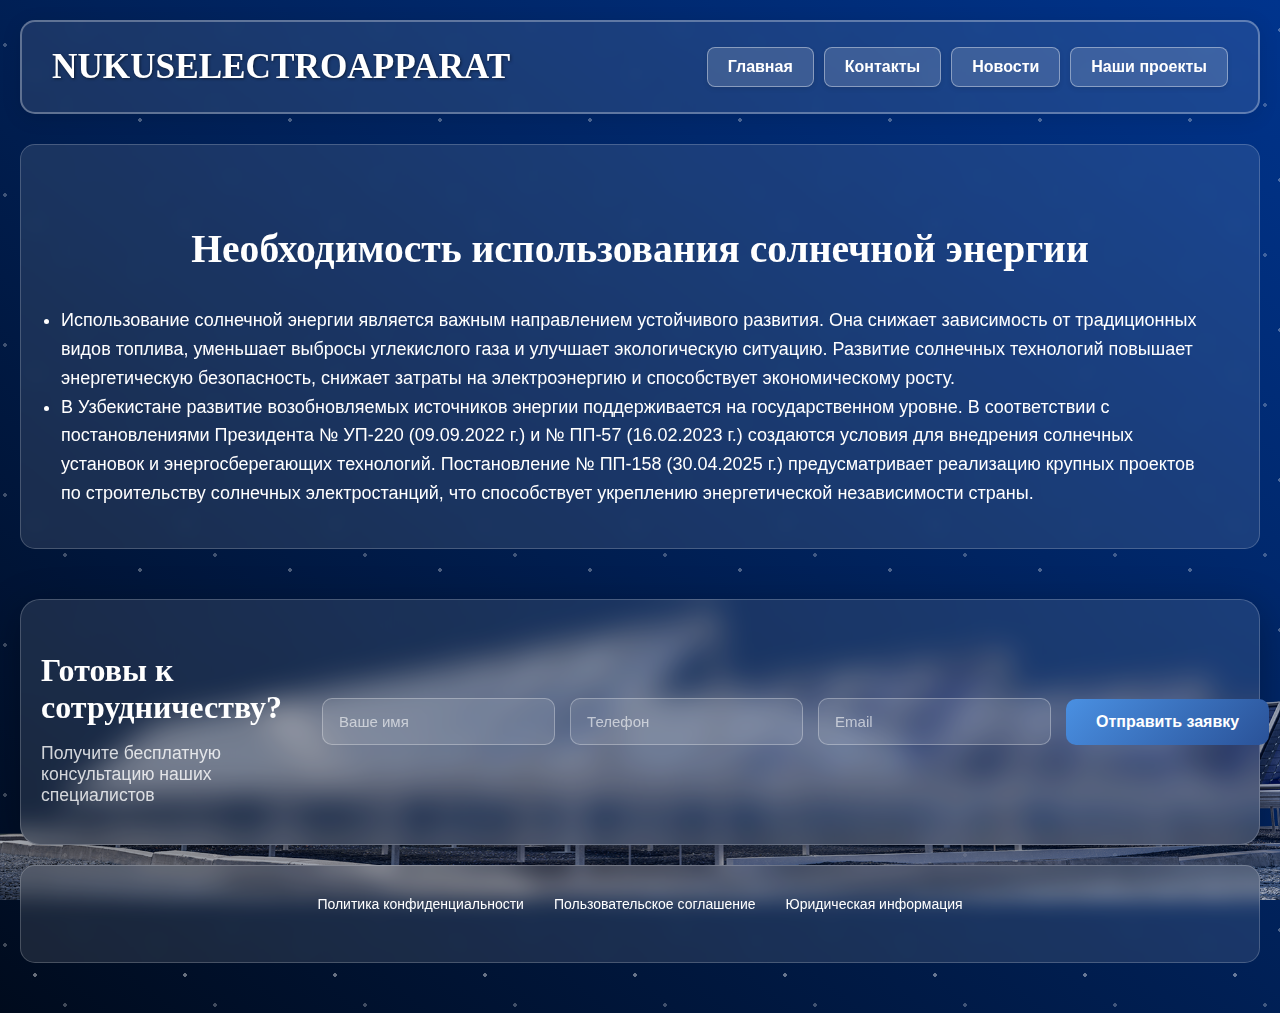
<file: contacts.html>
<!DOCTYPE html>
<html lang="ru">
<head>
    <meta charset="UTF-8">
    <meta name="viewport" content="width=device-width, initial-scale=1.0">
    <title>Главная - Наша Компания</title>
    <link rel="stylesheet" href="style.css">
</head>
<body>
    
   <header class="main-header">
    <div class="header-content">
        <h1>NUKUSELECTROAPPARAT</h1>
    </div>
    <nav class="header-nav">
        <a href="index.html">Главная</a>
        <a href="contacts.html">Контакты</a>
        <a href="news.html">Новости</a>
        <a href="portfolio.html">Наши проекты</a>
    </nav>
</header>
<div class="content">  <!-- ← Добавил text-block -->
        <h2>Необходимость использования солнечной энергии</h2>
        <li>Использование солнечной энергии является важным направлением устойчивого развития. Она снижает зависимость от традиционных видов топлива, уменьшает выбросы углекислого газа и улучшает экологическую ситуацию. Развитие солнечных технологий повышает энергетическую безопасность, снижает затраты на электроэнергию и способствует экономическому росту.</li>
        <li>В Узбекистане развитие возобновляемых источников энергии поддерживается на государственном уровне. В соответствии с постановлениями Президента № УП-220 (09.09.2022 г.) и № ПП-57 (16.02.2023 г.) создаются условия для внедрения солнечных установок и энергосберегающих технологий. Постановление № ПП-158 (30.04.2025 г.) предусматривает реализацию крупных проектов по строительству солнечных электростанций, что способствует укреплению энергетической независимости страны.</li>
        </div>
    </div>
</div>
<div class="horizontal-feedback">
    <div class="feedback-content">
        <div class="feedback-text">
            <h3>Готовы к сотрудничеству?</h3>
            <p>Получите бесплатную консультацию наших специалистов</p>
        </div>
        <div class="feedback-form-horizontal">
            <form action="https://formspree.io/f/ТВОЙ_FORM_ID" method="POST">
                <div class="form-row">
                    <input type="text" name="name" placeholder="Ваше имя" required>
                    <input type="tel" name="phone" placeholder="Телефон" required>
                    <input type="email" name="email" placeholder="Email">
                    <button type="submit">Отправить заявку</button>
                </div>
            </form>
        </div>
    </div>
</div>
    <footer>
        <div class="footer-links">
            <a href="privacy-policy.html"> Политика конфиденциальности</a>
            <a href="terms-of-use.html"> Пользовательское соглашение</a>
            <a href="legal.html"> Юридическая информация</a>
        </div>
</body>
</html>
</file>
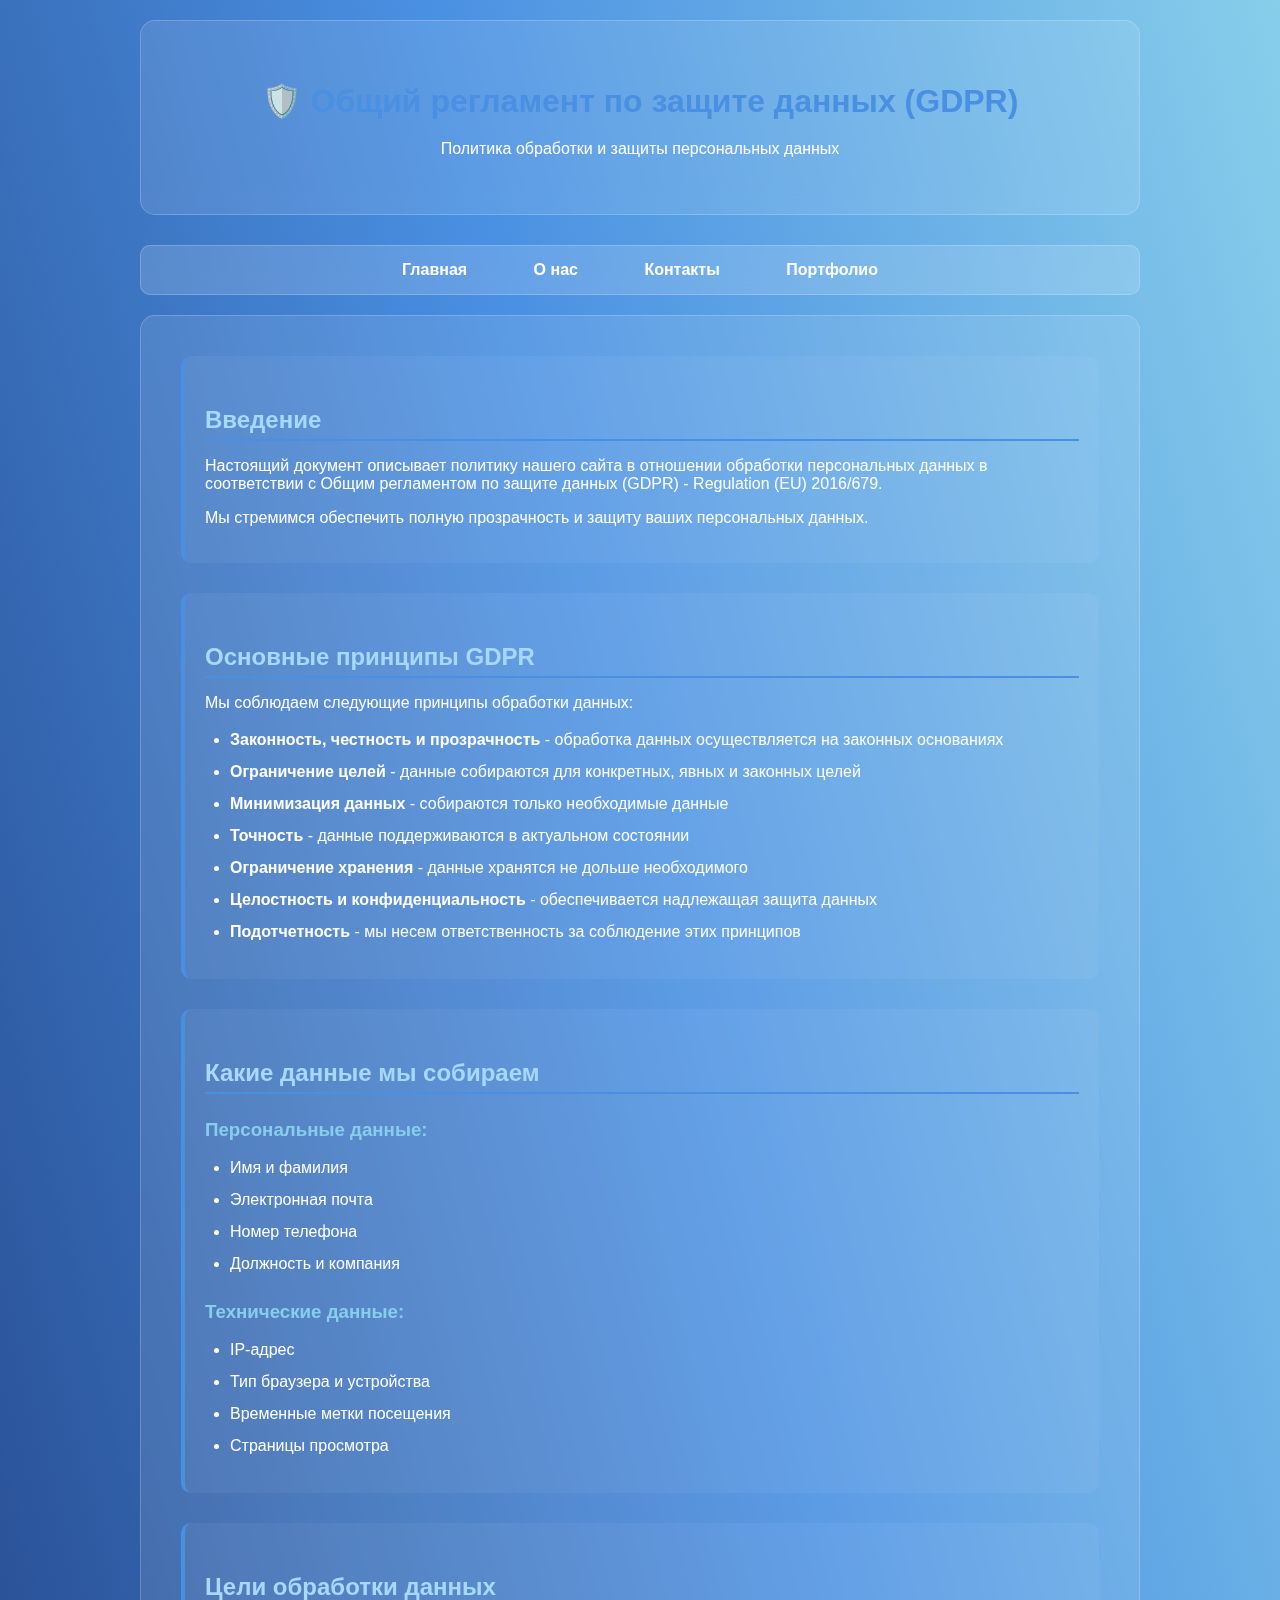
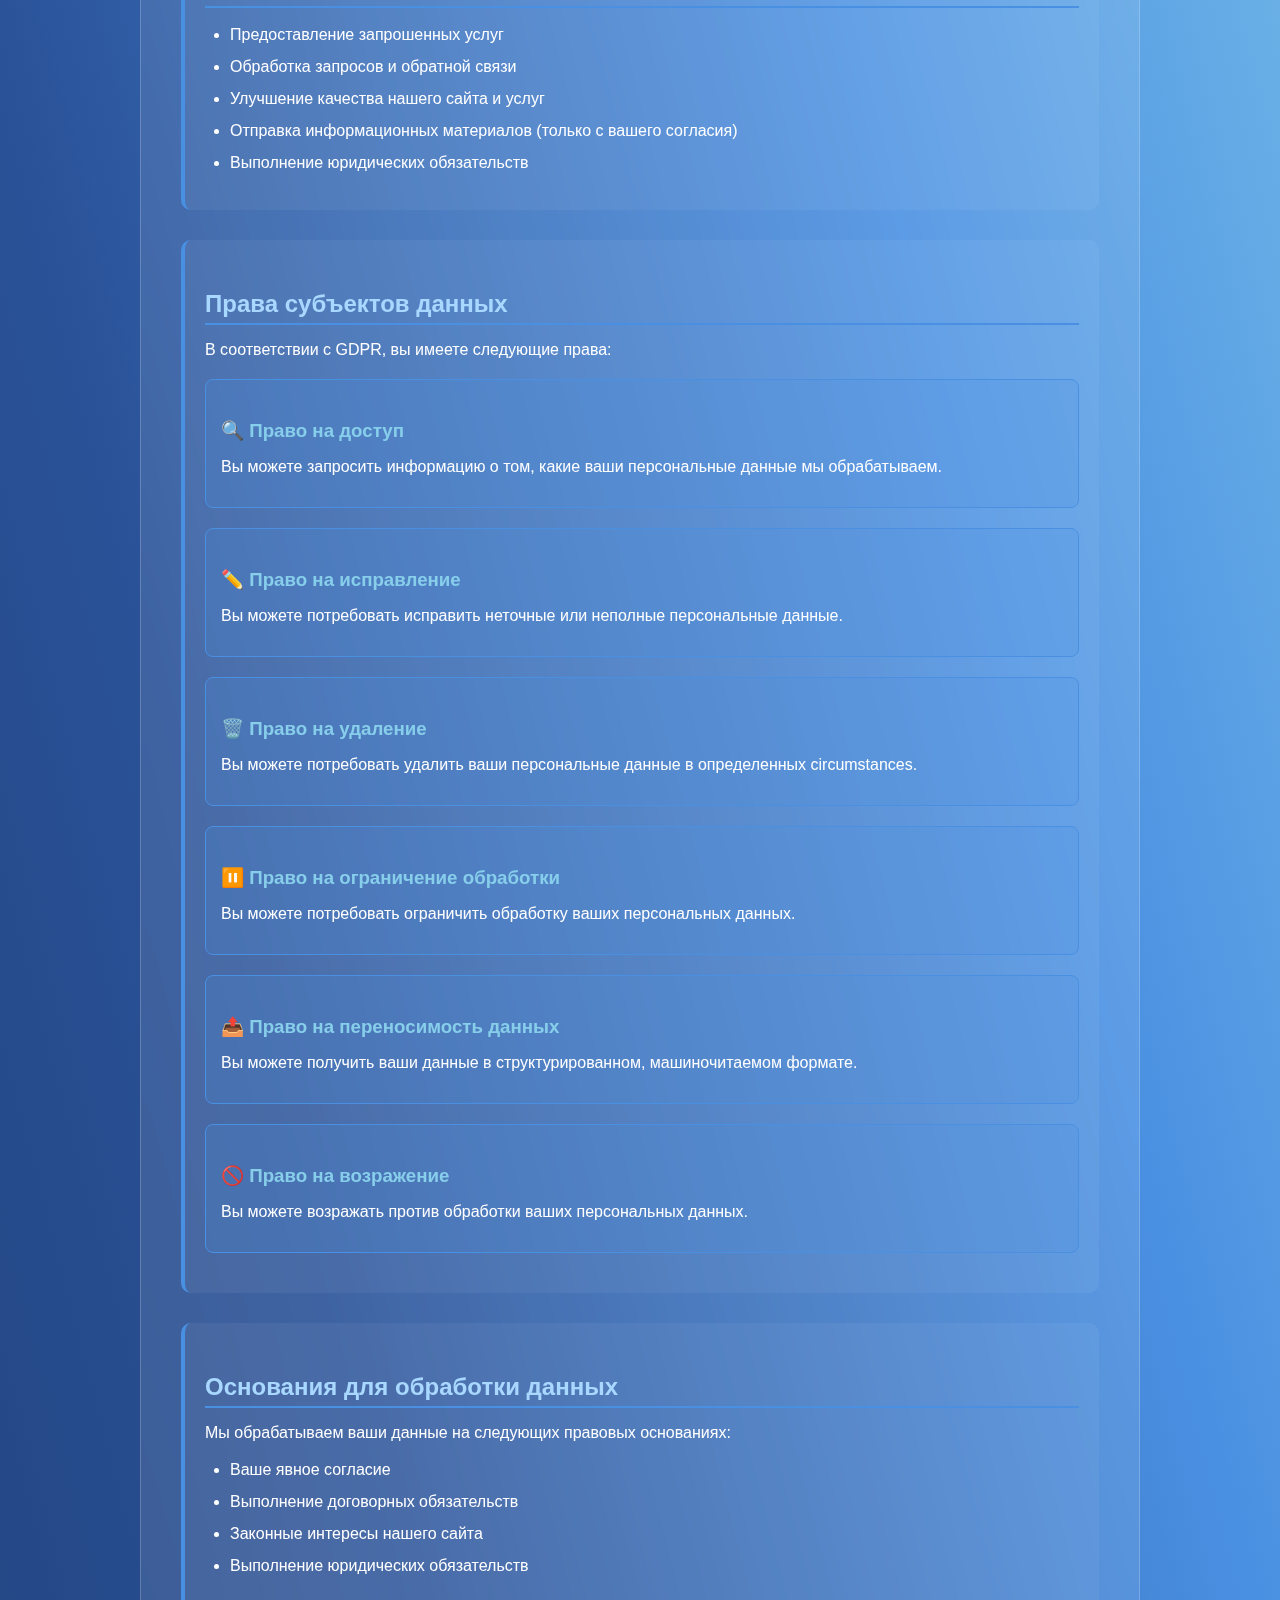
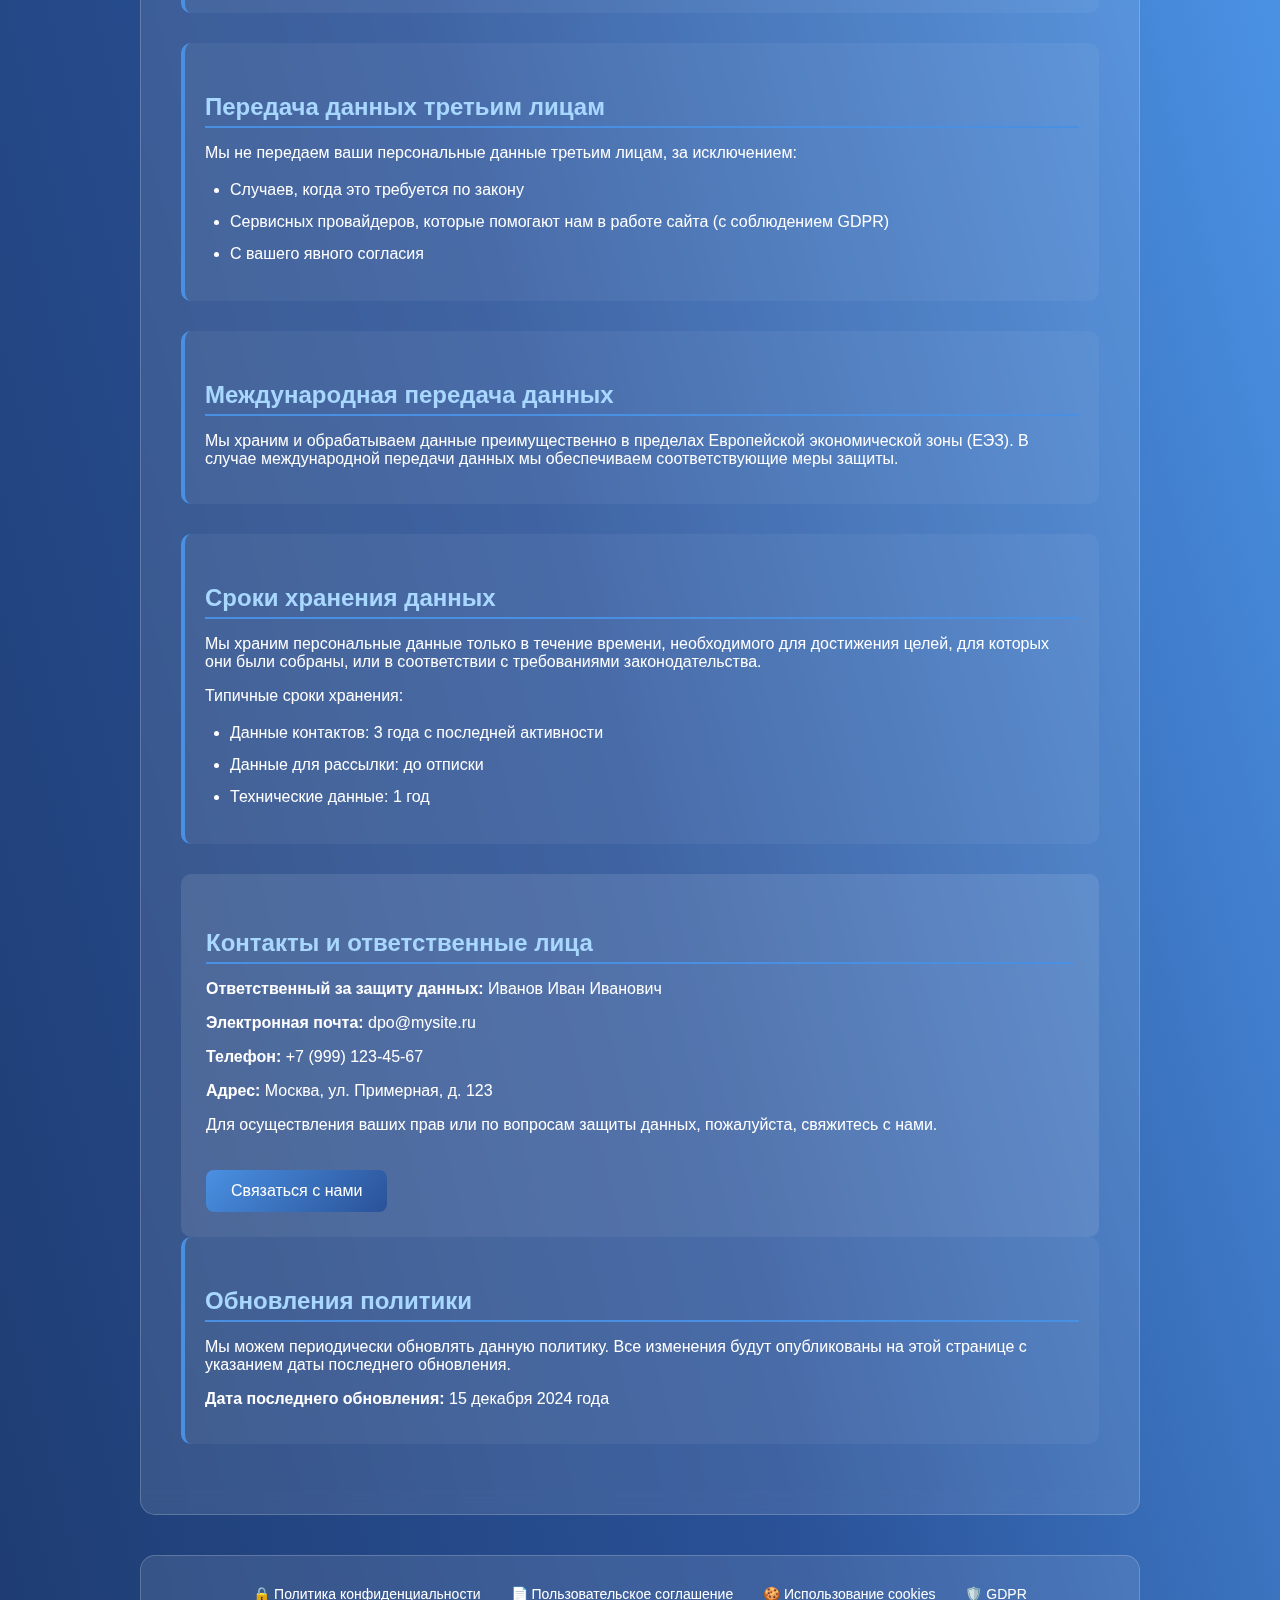
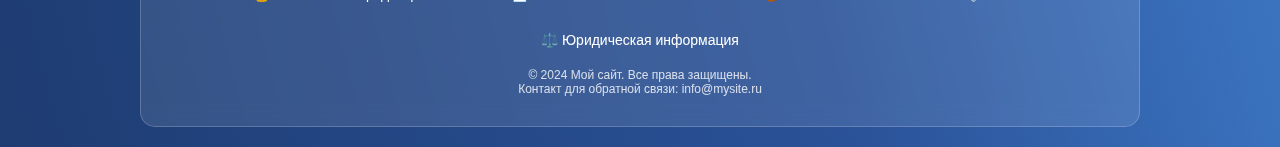
<file: gdpr.html>
<!DOCTYPE html>
<html lang="ru">
<head>
    <meta charset="UTF-8">
    <meta name="viewport" content="width=device-width, initial-scale=1.0">
    <title>GDPR - Общий регламент по защите данных</title>
    <style>
        body {
            font-family: Arial, sans-serif;
            max-width: 1000px;
            margin: 0 auto;
            padding: 20px;
            background: linear-gradient(to top right, #1e3c72, #2a5298, #4a90e2, #87ceeb);
            color: white;
            min-height: 100vh;
        }

        header {
            background: rgba(255, 255, 255, 0.1);
            backdrop-filter: blur(10px);
            padding: 40px;
            text-align: center;
            border-radius: 15px;
            margin-bottom: 30px;
            border: 1px solid rgba(255, 255, 255, 0.2);
        }

        nav {
            background: rgba(255, 255, 255, 0.15);
            backdrop-filter: blur(10px);
            padding: 15px;
            border-radius: 10px;
            margin-bottom: 20px;
            border: 1px solid rgba(255, 255, 255, 0.2);
            text-align: center;
        }

        nav a {
            margin: 0 15px;
            text-decoration: none;
            color: white;
            font-weight: bold;
            transition: color 0.3s;
            padding: 8px 16px;
            border-radius: 5px;
        }

        nav a:hover {
            color: #a8d8ff;
            background: rgba(255, 255, 255, 0.1);
        }

        .content {
            background: rgba(255, 255, 255, 0.1);
            backdrop-filter: blur(10px);
            padding: 40px;
            border-radius: 15px;
            border: 1px solid rgba(255, 255, 255, 0.2);
            margin-bottom: 30px;
        }

        h1 {
            color: #4a90e2;
            margin-bottom: 20px;
        }

        h2 {
            color: #a8d8ff;
            margin-top: 30px;
            margin-bottom: 15px;
            border-bottom: 2px solid #4a90e2;
            padding-bottom: 5px;
        }

        h3 {
            color: #87ceeb;
            margin-top: 25px;
            margin-bottom: 10px;
        }

        .section {
            margin-bottom: 30px;
            padding: 20px;
            background: rgba(255, 255, 255, 0.05);
            border-radius: 10px;
            border-left: 4px solid #4a90e2;
        }

        ul, ol {
            margin: 15px 0;
            padding-left: 25px;
        }

        li {
            margin: 8px 0;
            line-height: 1.5;
        }

        .important {
            background: rgba(74, 144, 226, 0.2);
            padding: 15px;
            border-radius: 8px;
            border: 1px solid #4a90e2;
            margin: 20px 0;
        }

        .contact-info {
            background: rgba(255, 255, 255, 0.1);
            padding: 25px;
            border-radius: 10px;
            margin-top: 30px;
        }

        .button {
            background: linear-gradient(135deg, #4a90e2, #2a5298);
            color: white;
            padding: 12px 25px;
            border: none;
            border-radius: 8px;
            cursor: pointer;
            font-size: 16px;
            margin-top: 20px;
            transition: transform 0.3s, box-shadow 0.3s;
            text-decoration: none;
            display: inline-block;
        }

        .button:hover {
            transform: translateY(-2px);
            box-shadow: 0 5px 15px rgba(0,0,0,0.3);
        }

        footer {
            background: rgba(255, 255, 255, 0.1);
            backdrop-filter: blur(10px);
            padding: 30px;
            border-radius: 15px;
            border: 1px solid rgba(255, 255, 255, 0.2);
            text-align: center;
            margin-top: 40px;
        }

        .footer-links {
            display: flex;
            justify-content: center;
            gap: 30px;
            flex-wrap: wrap;
            margin-bottom: 20px;
        }

        .footer-links a {
            color: white;
            text-decoration: none;
            transition: color 0.3s;
            font-size: 14px;
        }

        .footer-links a:hover {
            color: #a8d8ff;
            text-decoration: underline;
        }

        .copyright {
            font-size: 12px;
            opacity: 0.8;
            margin-top: 10px;
        }
    </style>
</head>
<body>
    <header>
        <h1>🛡️ Общий регламент по защите данных (GDPR)</h1>
        <p>Политика обработки и защиты персональных данных</p>
    </header>

    <nav>
        <a href="index.html">Главная</a>
        <a href="about.html">О нас</a>
        <a href="contacts.html">Контакты</a>
        <a href="portfolio.html">Портфолио</a>
    </nav>

    <div class="content">
        <div class="section">
            <h2>Введение</h2>
            <p>Настоящий документ описывает политику нашего сайта в отношении обработки персональных данных в соответствии с Общим регламентом по защите данных (GDPR) - Regulation (EU) 2016/679.</p>
            <p>Мы стремимся обеспечить полную прозрачность и защиту ваших персональных данных.</p>
        </div>

        <div class="section">
            <h2>Основные принципы GDPR</h2>
            <p>Мы соблюдаем следующие принципы обработки данных:</p>
            <ul>
                <li><strong>Законность, честность и прозрачность</strong> - обработка данных осуществляется на законных основаниях</li>
                <li><strong>Ограничение целей</strong> - данные собираются для конкретных, явных и законных целей</li>
                <li><strong>Минимизация данных</strong> - собираются только необходимые данные</li>
                <li><strong>Точность</strong> - данные поддерживаются в актуальном состоянии</li>
                <li><strong>Ограничение хранения</strong> - данные хранятся не дольше необходимого</li>
                <li><strong>Целостность и конфиденциальность</strong> - обеспечивается надлежащая защита данных</li>
                <li><strong>Подотчетность</strong> - мы несем ответственность за соблюдение этих принципов</li>
            </ul>
        </div>

        <div class="section">
            <h2>Какие данные мы собираем</h2>
            <h3>Персональные данные:</h3>
            <ul>
                <li>Имя и фамилия</li>
                <li>Электронная почта</li>
                <li>Номер телефона</li>
                <li>Должность и компания</li>
            </ul>

            <h3>Технические данные:</h3>
            <ul>
                <li>IP-адрес</li>
                <li>Тип браузера и устройства</li>
                <li>Временные метки посещения</li>
                <li>Страницы просмотра</li>
            </ul>
        </div>

        <div class="section">
            <h2>Цели обработки данных</h2>
            <ul>
                <li>Предоставление запрошенных услуг</li>
                <li>Обработка запросов и обратной связи</li>
                <li>Улучшение качества нашего сайта и услуг</li>
                <li>Отправка информационных материалов (только с вашего согласия)</li>
                <li>Выполнение юридических обязательств</li>
            </ul>
        </div>

        <div class="section">
            <h2>Права субъектов данных</h2>
            <p>В соответствии с GDPR, вы имеете следующие права:</p>
            
            <div class="important">
                <h3>🔍 Право на доступ</h3>
                <p>Вы можете запросить информацию о том, какие ваши персональные данные мы обрабатываем.</p>
            </div>

            <div class="important">
                <h3>✏️ Право на исправление</h3>
                <p>Вы можете потребовать исправить неточные или неполные персональные данные.</p>
            </div>

            <div class="important">
                <h3>🗑️ Право на удаление</h3>
                <p>Вы можете потребовать удалить ваши персональные данные в определенных circumstances.</p>
            </div>

            <div class="important">
                <h3>⏸️ Право на ограничение обработки</h3>
                <p>Вы можете потребовать ограничить обработку ваших персональных данных.</p>
            </div>

            <div class="important">
                <h3>📤 Право на переносимость данных</h3>
                <p>Вы можете получить ваши данные в структурированном, машиночитаемом формате.</p>
            </div>

            <div class="important">
                <h3>🚫 Право на возражение</h3>
                <p>Вы можете возражать против обработки ваших персональных данных.</p>
            </div>
        </div>

        <div class="section">
            <h2>Основания для обработки данных</h2>
            <p>Мы обрабатываем ваши данные на следующих правовых основаниях:</p>
            <ul>
                <li>Ваше явное согласие</li>
                <li>Выполнение договорных обязательств</li>
                <li>Законные интересы нашего сайта</li>
                <li>Выполнение юридических обязательств</li>
            </ul>
        </div>

        <div class="section">
            <h2>Передача данных третьим лицам</h2>
            <p>Мы не передаем ваши персональные данные третьим лицам, за исключением:</p>
            <ul>
                <li>Случаев, когда это требуется по закону</li>
                <li>Сервисных провайдеров, которые помогают нам в работе сайта (с соблюдением GDPR)</li>
                <li>С вашего явного согласия</li>
            </ul>
        </div>

        <div class="section">
            <h2>Международная передача данных</h2>
            <p>Мы храним и обрабатываем данные преимущественно в пределах Европейской экономической зоны (ЕЭЗ). В случае международной передачи данных мы обеспечиваем соответствующие меры защиты.</p>
        </div>

        <div class="section">
            <h2>Сроки хранения данных</h2>
            <p>Мы храним персональные данные только в течение времени, необходимого для достижения целей, для которых они были собраны, или в соответствии с требованиями законодательства.</p>
            <p>Типичные сроки хранения:</p>
            <ul>
                <li>Данные контактов: 3 года с последней активности</li>
                <li>Данные для рассылки: до отписки</li>
                <li>Технические данные: 1 год</li>
            </ul>
        </div>

        <div class="contact-info">
            <h2>Контакты и ответственные лица</h2>
            <p><strong>Ответственный за защиту данных:</strong> Иванов Иван Иванович</p>
            <p><strong>Электронная почта:</strong> dpo@mysite.ru</p>
            <p><strong>Телефон:</strong> +7 (999) 123-45-67</p>
            <p><strong>Адрес:</strong> Москва, ул. Примерная, д. 123</p>
            
            <p>Для осуществления ваших прав или по вопросам защиты данных, пожалуйста, свяжитесь с нами.</p>
            <a href="contacts.html" class="button">Связаться с нами</a>
        </div>

        <div class="section">
            <h2>Обновления политики</h2>
            <p>Мы можем периодически обновлять данную политику. Все изменения будут опубликованы на этой странице с указанием даты последнего обновления.</p>
            <p><strong>Дата последнего обновления:</strong> 15 декабря 2024 года</p>
        </div>
    </div>

    <footer>
        <div class="footer-links">
            <a href="privacy-policy.html">🔒 Политика конфиденциальности</a>
            <a href="terms-of-use.html">📄 Пользовательское соглашение</a>
            <a href="cookies.html">🍪 Использование cookies</a>
            <a href="gdpr.html">🛡️ GDPR</a>
            <a href="legal.html">⚖️ Юридическая информация</a>
        </div>
        
        <div class="copyright">
            © 2024 Мой сайт. Все права защищены.<br>
            Контакт для обратной связи: info@mysite.ru
        </div>
    </footer>
</body>
</html>
</file>
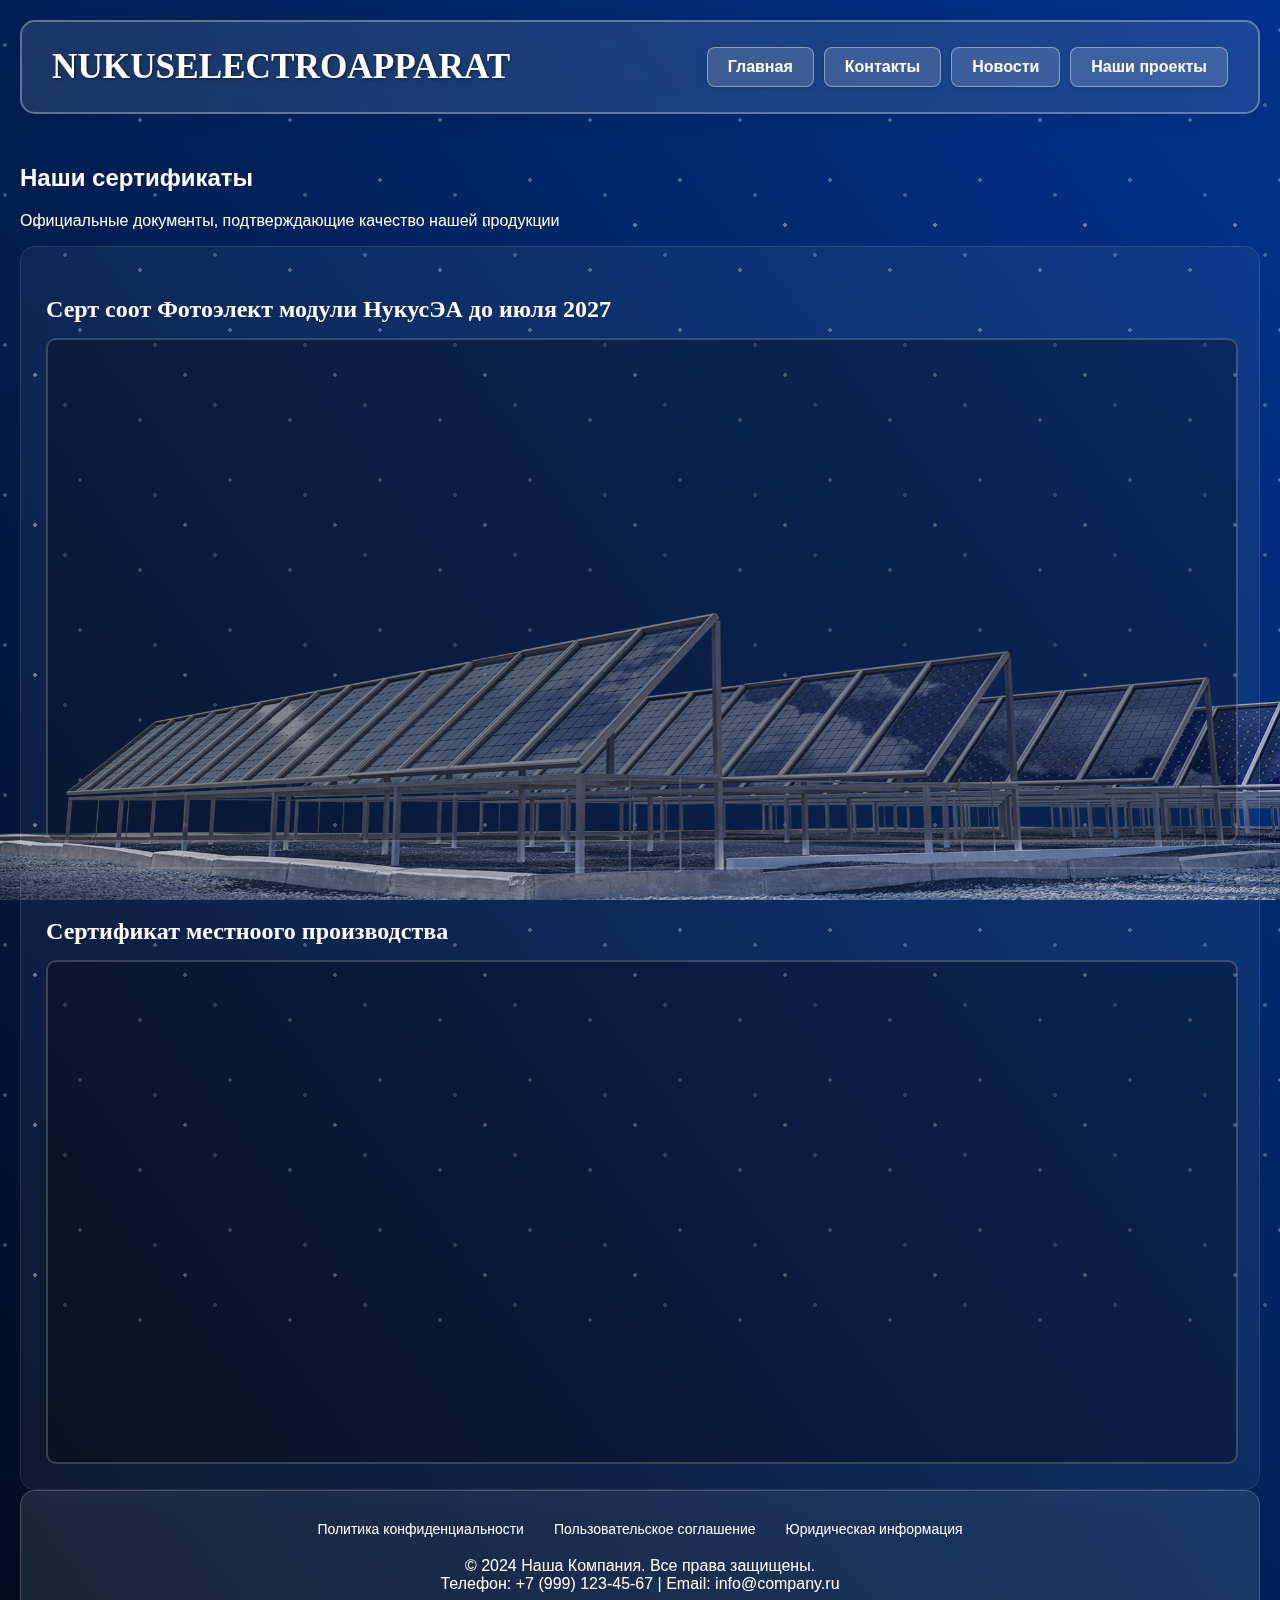
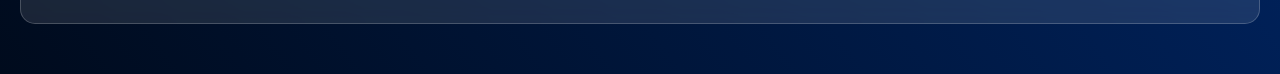
<file: legal.html>
<!DOCTYPE html>
<html lang="ru">

<head>
    <meta charset="UTF-8">
    <meta name="viewport" content="width=device-width, initial-scale=1.0">
    <title>Главная - Наша Компания</title>
    <link rel="stylesheet" href="style.css">
</head>

<body>
    
   <header class="main-header">
    <div class="header-content">
        <h1>NUKUSELECTROAPPARAT</h1>
    </div>
    <nav class="header-nav">
        <a href="index.html">Главная</a>
        <a href="contacts.html">Контакты</a>
        <a href="news.html">Новости</a>
        <a href="portfolio.html">Наши проекты</a>
    </nav>
</header>

    <!-- Основной контент -->
    <main class="certificates-container">
        <div class="certificates-header">
            <h2>Наши сертификаты</h2>
            <p>Официальные документы, подтверждающие качество нашей продукции</p>
        </div>

        <div class="certificates-grid">
            <!-- Сертификат 1 -->
            <div class="certificate-card">
                <div class="certificate-icon"></div>
                <h3>Серт соот Фотоэлект модули НукусЭА до июля 2027</h3>
                <div class="pdf-preview-container">
                    <iframe 
                        src="certificate1.pdf#view=FitH&toolbar=0&navpanes=0&scrollbar=0"
                        class="pdf-preview"
                        title="Сертификат качества ISO 9001">
                    </iframe>
                    <div class="pdf-overlay">
                        <div class="zoom-indicator">
                            🔍 Наведите для увеличения
                        </div>
                    </div>
                </div>
            </div>

            <!-- Сертификат 2 -->
            <div class="certificate-card">
                <div class="certificate-icon"></div>
                <h3>Сертификат местноого производства</h3>
                
                <div class="pdf-preview-container">
                    <iframe 
                        src="certificate2.pdf#view=FitH&toolbar=0&navpanes=0&scrollbar=0"
                        class="pdf-preview"
                        title="Сертификат соответствия ГОСТ">
                    </iframe>
                    <div class="pdf-overlay">
                        <div class="zoom-indicator">
                            🔍 Наведите для увеличения
                        </div>
                    </div>
                </div>
            </div>
        </div>
    </main>

 <!-- Футер -->
    <footer>
        <div class="footer-links">
            <a href="privacy-policy.html"> Политика конфиденциальности</a>
            <a href="terms-of-use.html"> Пользовательское соглашение</a>
            <a href="legal.html"> Юридическая информация</a>
        </div>
        

        
        <div class="copyright">
            © 2024 Наша Компания. Все права защищены.<br>
            Телефон: +7 (999) 123-45-67 | Email: info@company.ru
        </div>
    </footer>
    <script>
        // Дополнительные улучшения для PDF просмотра
        document.addEventListener('DOMContentLoaded', function() {
            const certificateCards = document.querySelectorAll('.certificate-card');
            
            certificateCards.forEach(card => {
                // Добавляем обработчик клика для карточки
                card.addEventListener('click', function(e) {
                    // Предотвращаем срабатывание при клике на кнопки
                    if (!e.target.closest('.certificate-actions')) {
                        const pdfLink = this.querySelector('.btn-view').href;
                        window.open(pdfLink, '_blank');
                    }
                });
                
                // Улучшаем плавность анимации
                const pdfContainer = card.querySelector('.pdf-preview-container');
                card.addEventListener('mouseenter', function() {
                    pdfContainer.style.transform = 'scale(1.02)';
                });
                
                card.addEventListener('mouseleave', function() {
                    pdfContainer.style.transform = 'scale(1)';
                });
            });
            
            // Добавляем индикатор загрузки для PDF
            const pdfFrames = document.querySelectorAll('.pdf-preview');
            pdfFrames.forEach(frame => {
                frame.addEventListener('load', function() {
                    this.style.opacity = '1';
                });
                
                frame.style.opacity = '0';
                frame.style.transition = 'opacity 0.3s ease';
            });
        });
    </script>
</body>
</html>
</file>
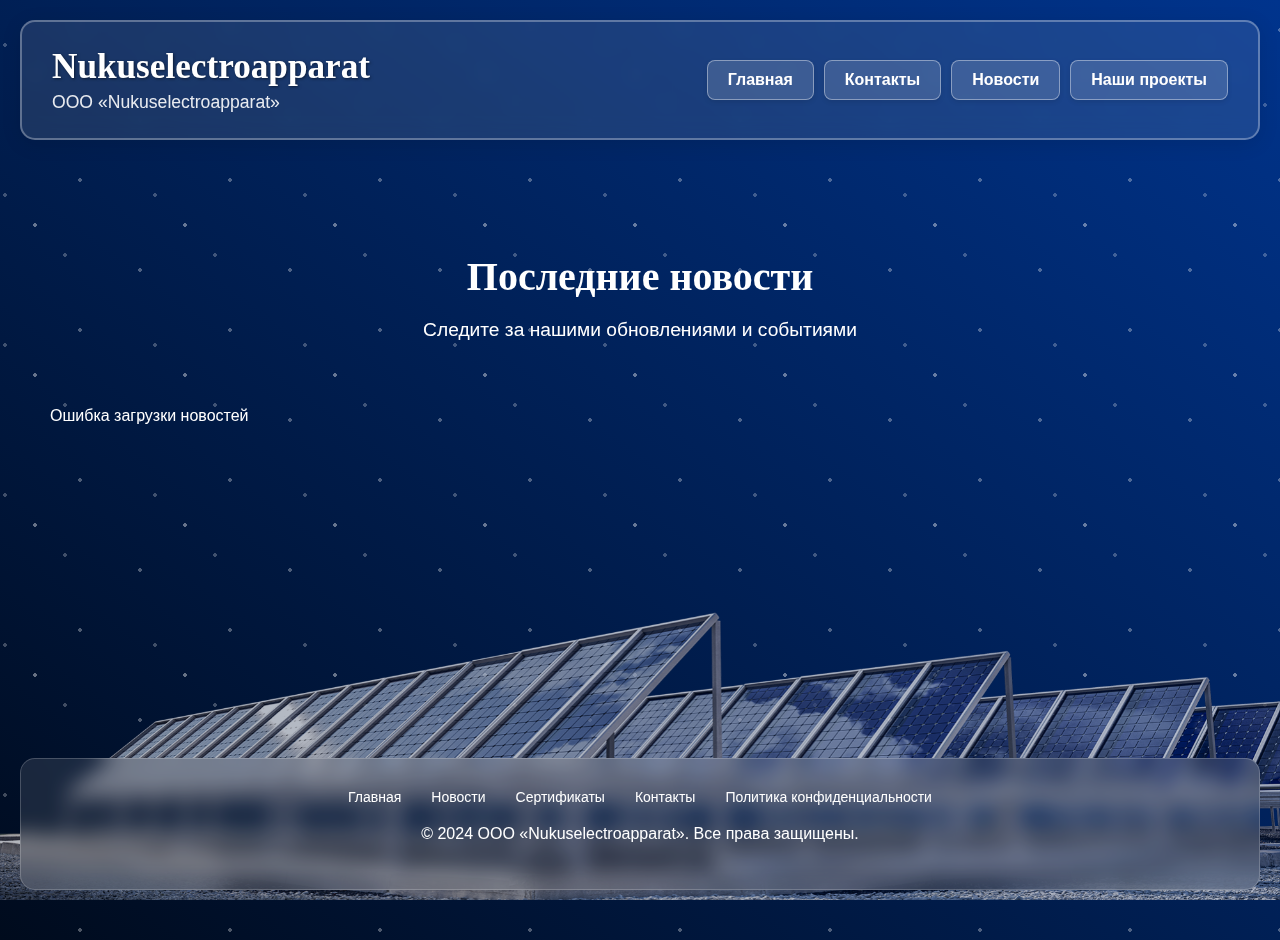
<file: news.html>
<!DOCTYPE html>
<html lang="ru">
<head>
    <meta charset="UTF-8">
    <meta name="viewport" content="width=device-width, initial-scale=1.0">
    <title>Новости - Nukuselectroapparat</title>
    <link rel="stylesheet" href="style.css">
    <style>
        .news-container {
            padding: 50px 30px;
            flex: 1;
        }
        .news-header {
            text-align: center;
            margin-bottom: 50px;
        }
        .news-header h2 {
            color: white;
            font-family: 'Georgia', serif;
            font-size: 2.5em;
            margin-bottom: 15px;
        }
        .news-grid {
            display: grid;
            grid-template-columns: repeat(auto-fit, minmax(350px, 1fr));
            gap: 30px;
            max-width: 1200px;
            margin: 0 auto;
        }
        .news-card {
            background: rgba(255, 255, 255, 0.05);
            border: 1px solid rgba(255, 255, 255, 0.1);
            border-radius: 15px;
            padding: 30px;
            transition: all 0.3s ease;
        }
        .news-card:hover {
            transform: translateY(-5px);
            background: rgba(255, 255, 255, 0.08);
        }
        .news-date {
            color: #4a90e2;
            font-size: 0.9em;
            margin-bottom: 15px;
            background: rgba(74, 144, 226, 0.1);
            padding: 5px 12px;
            border-radius: 20px;
            display: inline-block;
        }
        .news-card h3 {
            color: white;
            font-family: 'Georgia', serif;
            font-size: 1.4em;
            margin-bottom: 15px;
        }
        .news-image {
            width: 100%;
            height: 200px;
            object-fit: cover;
            border-radius: 10px;
            margin: 15px 0;
        }
        .news-content {
            color: rgba(255, 255, 255, 0.8);
            line-height: 1.6;
        }
        .news-tags {
            display: flex;
            gap: 8px;
            flex-wrap: wrap;
            margin-top: 15px;
        }
        .tag {
            background: rgba(255, 255, 255, 0.1);
            color: rgba(255, 255, 255, 0.8);
            padding: 4px 12px;
            border-radius: 15px;
            font-size: 0.8em;
        }
        .admin-link {
            text-align: center;
            margin-top: 40px;
        }
        .admin-btn {
            background: linear-gradient(135deg, #4a90e2, #2a5298);
            color: white;
            padding: 12px 25px;
            border-radius: 8px;
            text-decoration: none;
            font-weight: bold;
            display: inline-block;
        }
    </style>
</head>
<body>
    <header class="main-header">
        <div class="header-content">
            <h1>Nukuselectroapparat</h1>
            <p>ООО «Nukuselectroapparat»</p>
        </div>
        <nav class="header-nav">
        <a href="index.html">Главная</a>
        <a href="contacts.html">Контакты</a>
        <a href="news.html">Новости</a>
        <a href="portfolio.html">Наши проекты</a>
        </nav>
    </header>

    <main class="news-container">
        <div class="news-header">
            <h2>Последние новости</h2>
            <p>Следите за нашими обновлениями и событиями</p>
        </div>

        <div id="newsContainer" class="news-grid">
            <div class="loading">Загрузка новостей...</div>
        </div>


    </main>

    <footer>
        <div class="footer-links">
            <a href="index.html">Главная</a>
            <a href="news.html">Новости</a>
            <a href="certificates.html">Сертификаты</a>
            <a href="privacy.html">Контакты</a>
            <a href="privacy.html">Политика конфиденциальности</a>
        </div>
        <p>© 2024 ООО «Nukuselectroapparat». Все права защищены.</p>
    </footer>

    <script>
        // Загрузка новостей
        async function loadNews() {
            try {
                const response = await fetch('admin.php?action=get_news');
                const data = await response.json();
                
                if (data.success) {
                    displayNews(data.news);
                }
            } catch (error) {
                document.getElementById('newsContainer').innerHTML = '<p>Ошибка загрузки новостей</p>';
            }
        }

        function displayNews(news) {
            const container = document.getElementById('newsContainer');
            
            if (!news || news.length === 0) {
                container.innerHTML = '<p>Новостей пока нет</p>';
                return;
            }

            container.innerHTML = news.map(item => `
                <article class="news-card">
                    <div class="news-date">${formatDate(item.date)}</div>
                    <h3>${item.title}</h3>
                    ${item.image ? `<img src="${item.image}" alt="${item.title}" class="news-image">` : ''}
                    <div class="news-content">${item.content}</div>
                    ${item.tags && item.tags.length > 0 ? `
                    <div class="news-tags">
                        ${item.tags.map(tag => `<span class="tag">${tag}</span>`).join('')}
                    </div>
                    ` : ''}
                </article>
            `).join('');
        }

        function formatDate(dateString) {
            return new Date(dateString).toLocaleDateString('ru-RU');
        }

        // Загружаем при старте
        loadNews();
    </script>
</body>
</html>
</file>
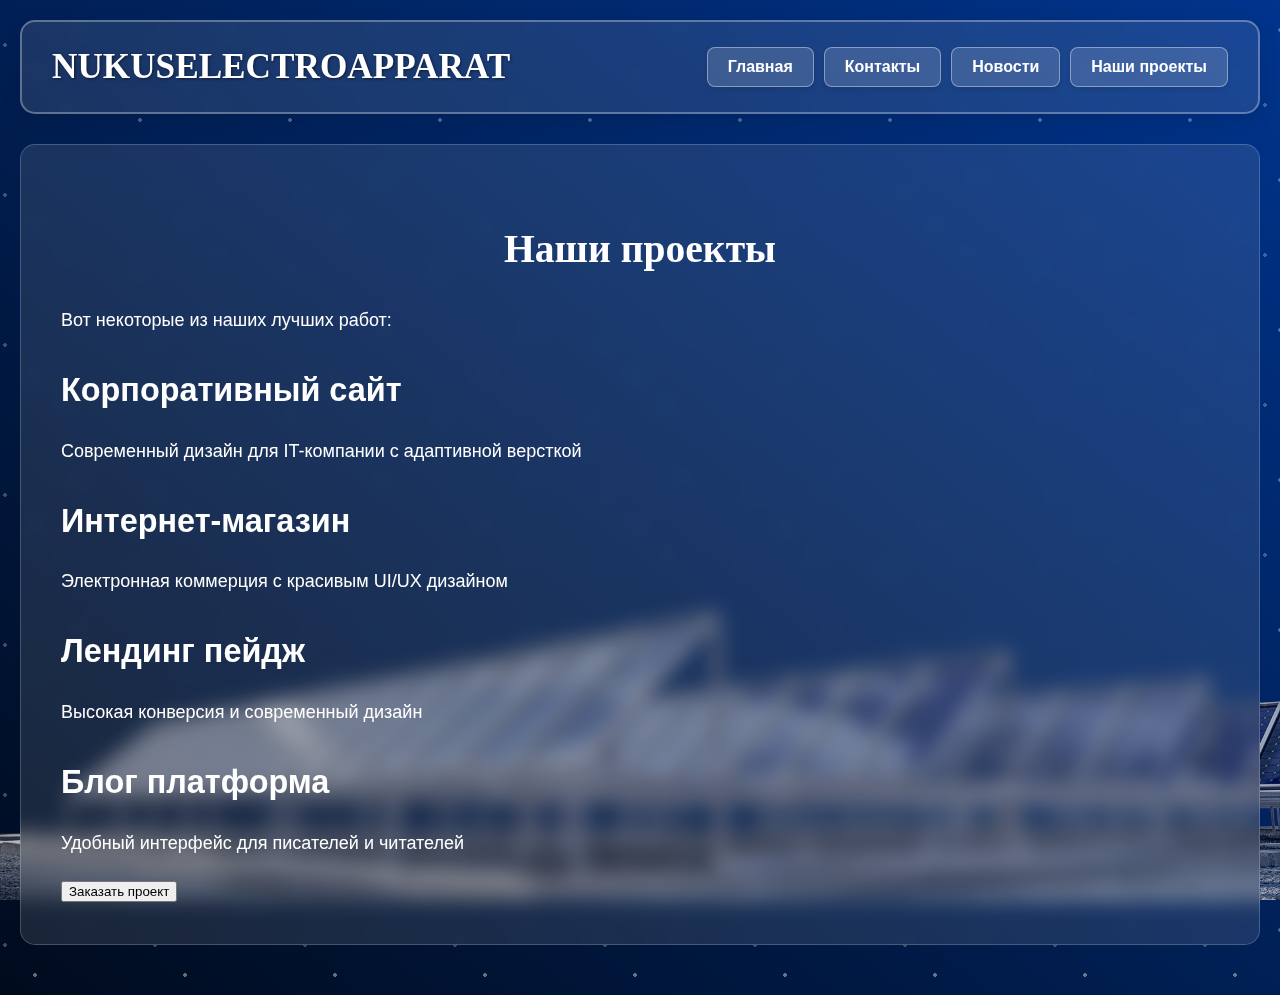
<file: portfolio.html>
<!DOCTYPE html>
<html lang="ru">
<head>
    <meta charset="UTF-8">
    <meta name="viewport" content="width=device-width, initial-scale=1.0">
    <meta name="format-detection" content="telephone=no">
    <title>Главная - Наша Компания</title>
    <link rel="stylesheet" href="style.css">
</head>
<body>
    
   <header class="main-header">
    <div class="header-content">
        <h1>NUKUSELECTROAPPARAT</h1>
    </div>
    <nav class="header-nav">
        <a href="index.html">Главная</a>
        <a href="contacts.html">Контакты</a>
        <a href="news.html">Новости</a>
        <a href="portfolio.html">Наши проекты</a>
    </nav>
</header>
    <div class="content">
        <h2>Наши проекты</h2>
        <p>Вот некоторые из наших лучших работ:</p>
        
        <div class="portfolio-grid">
            <div class="portfolio-item">
                <h3>Корпоративный сайт</h3>
                <p>Современный дизайн для IT-компании с адаптивной версткой</p>
            </div>
            <div class="portfolio-item">
                <h3>Интернет-магазин</h3>
                <p>Электронная коммерция с красивым UI/UX дизайном</p>
            </div>
            <div class="portfolio-item">
                <h3>Лендинг пейдж</h3>
                <p>Высокая конверсия и современный дизайн</p>
            </div>
            <div class="portfolio-item">
                <h3>Блог платформа</h3>
                <p>Удобный интерфейс для писателей и читателей</p>
            </div>
        </div>

        <button class="button" onclick="location.href='contacts.html'">Заказать проект</button>
    </div>
</body>
</html>
</file>
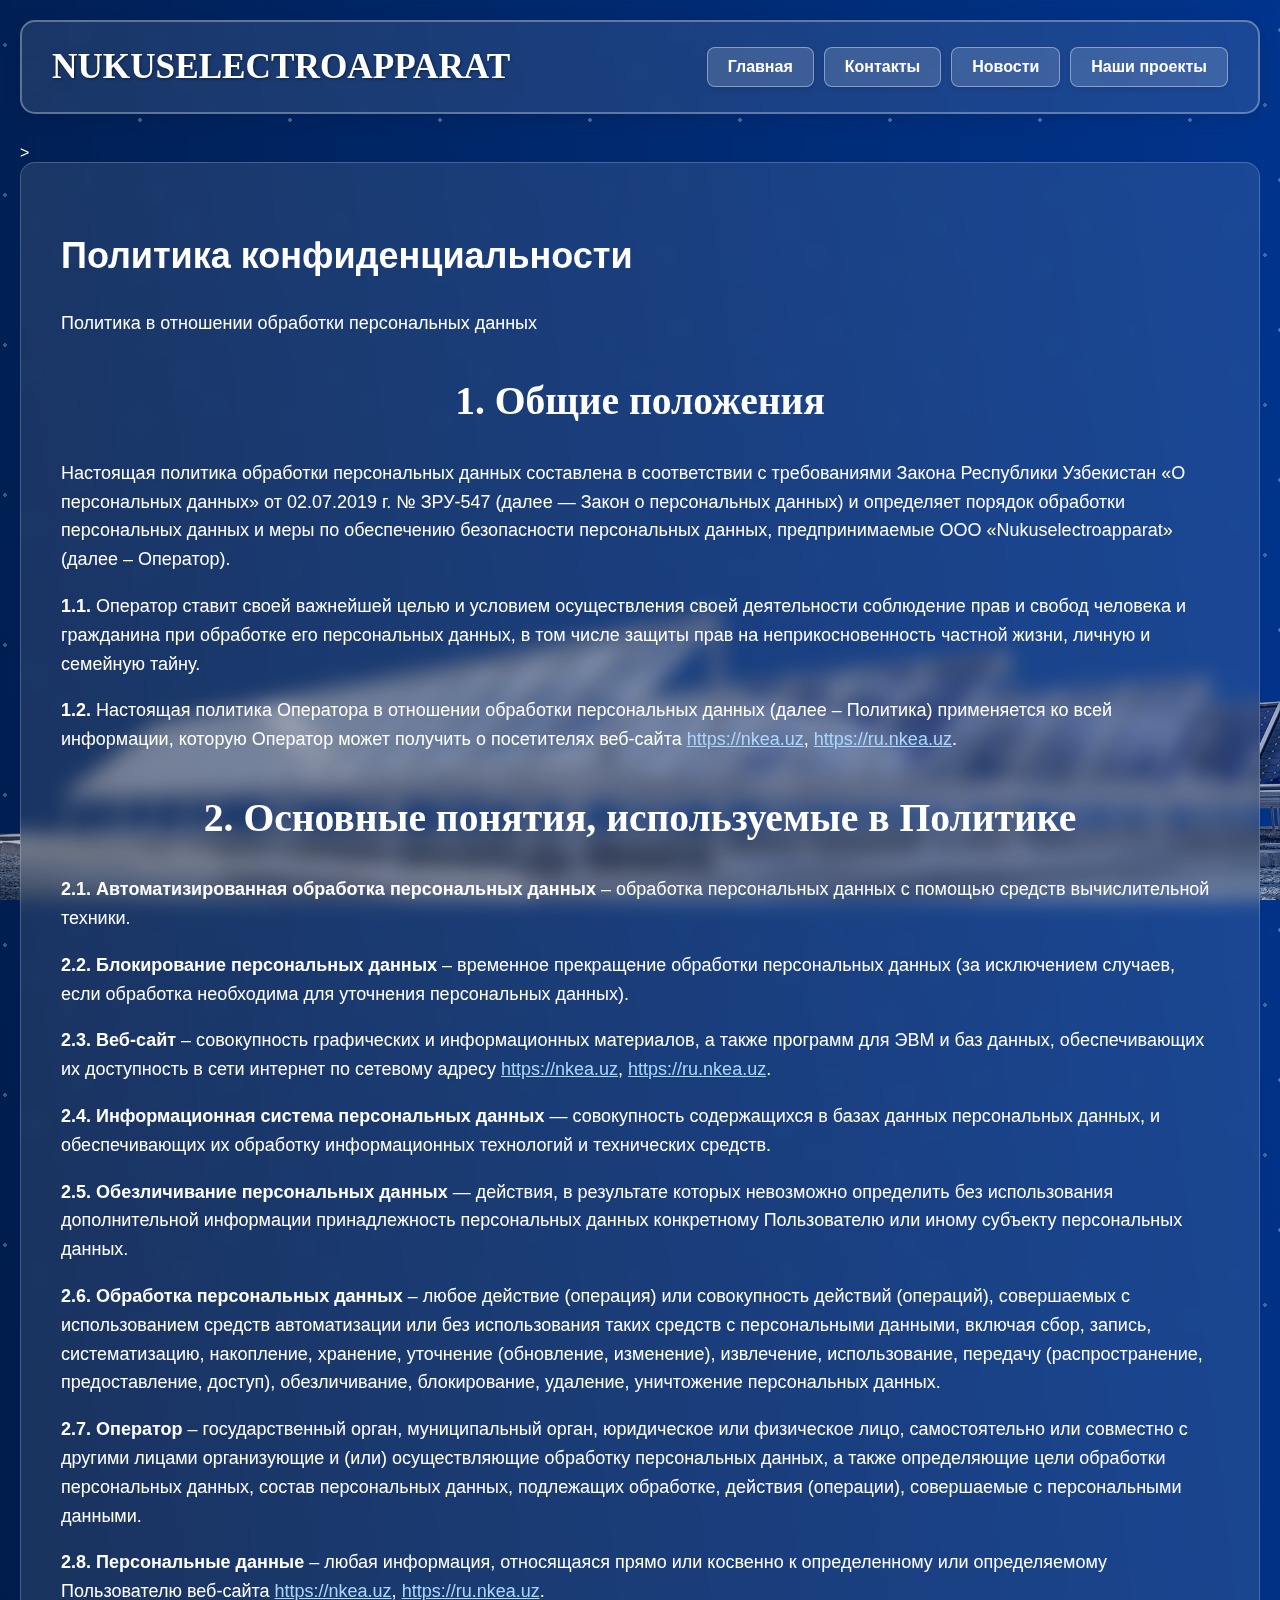
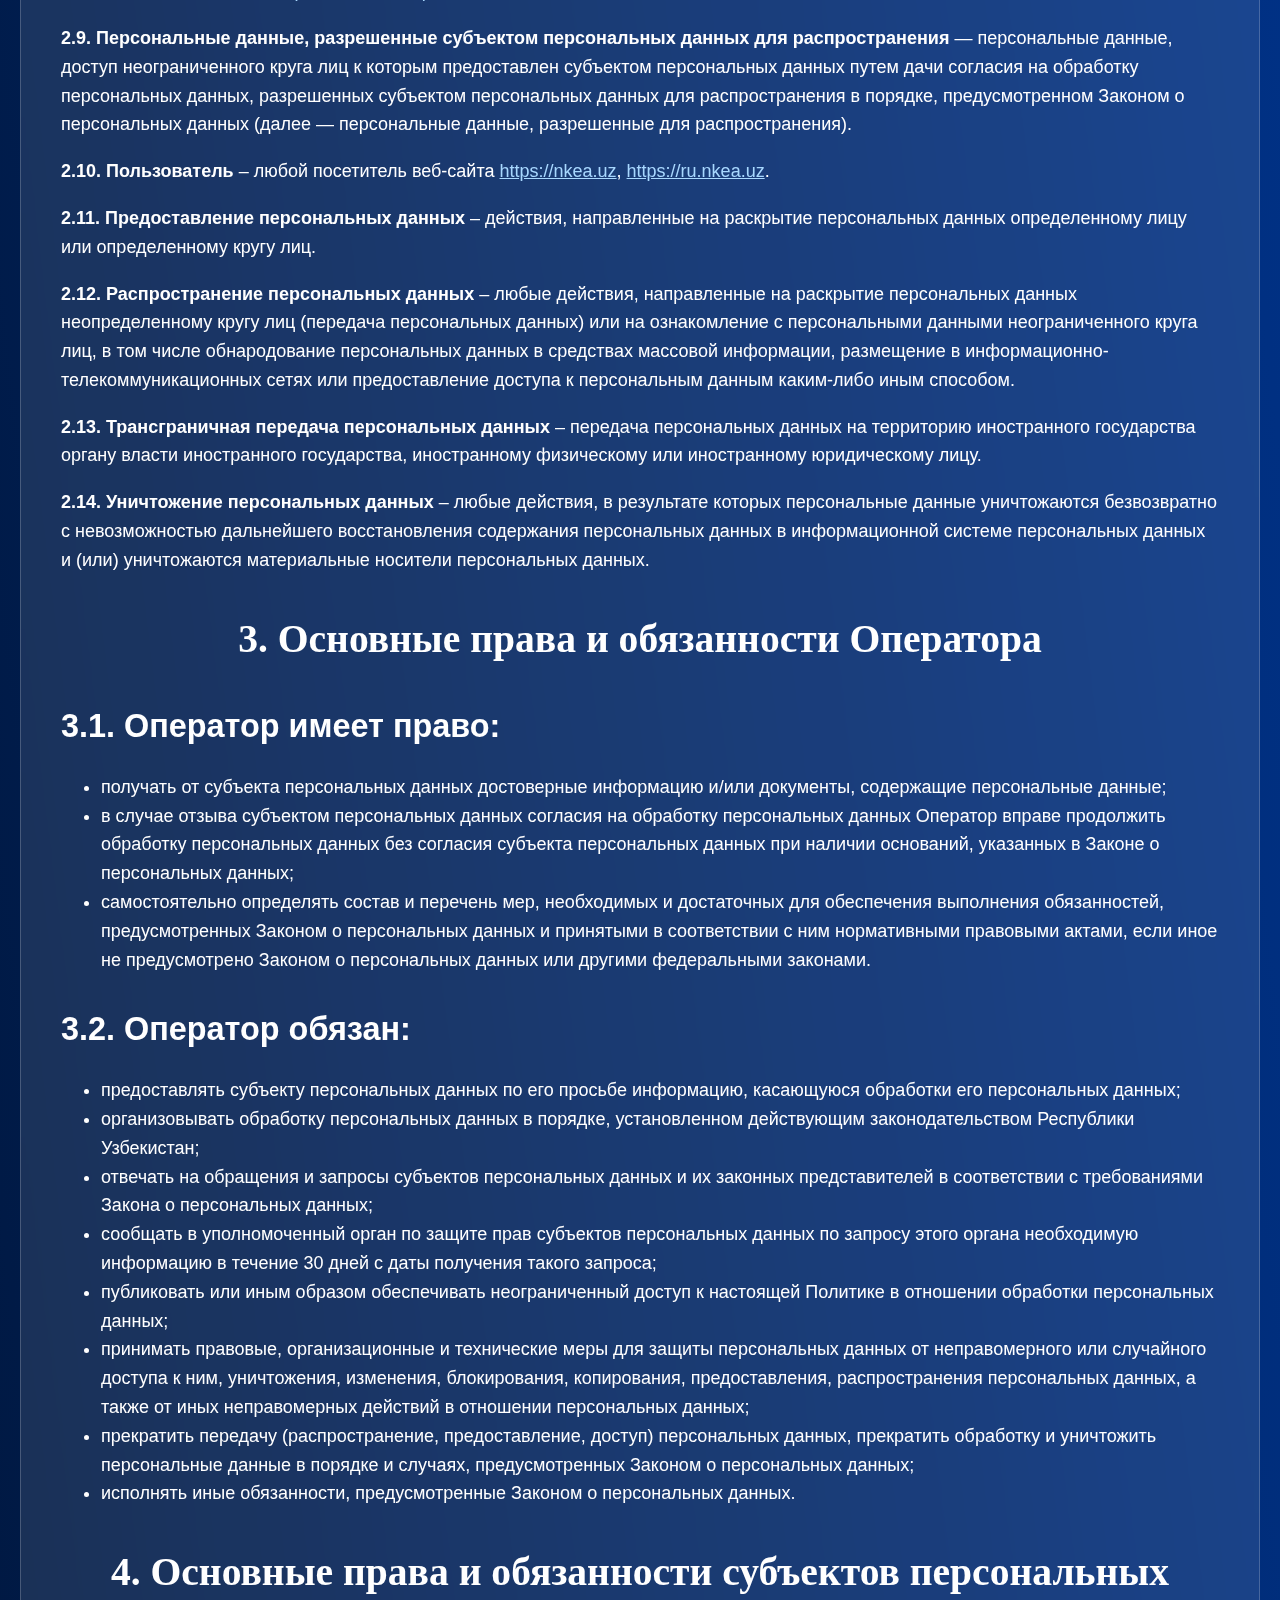
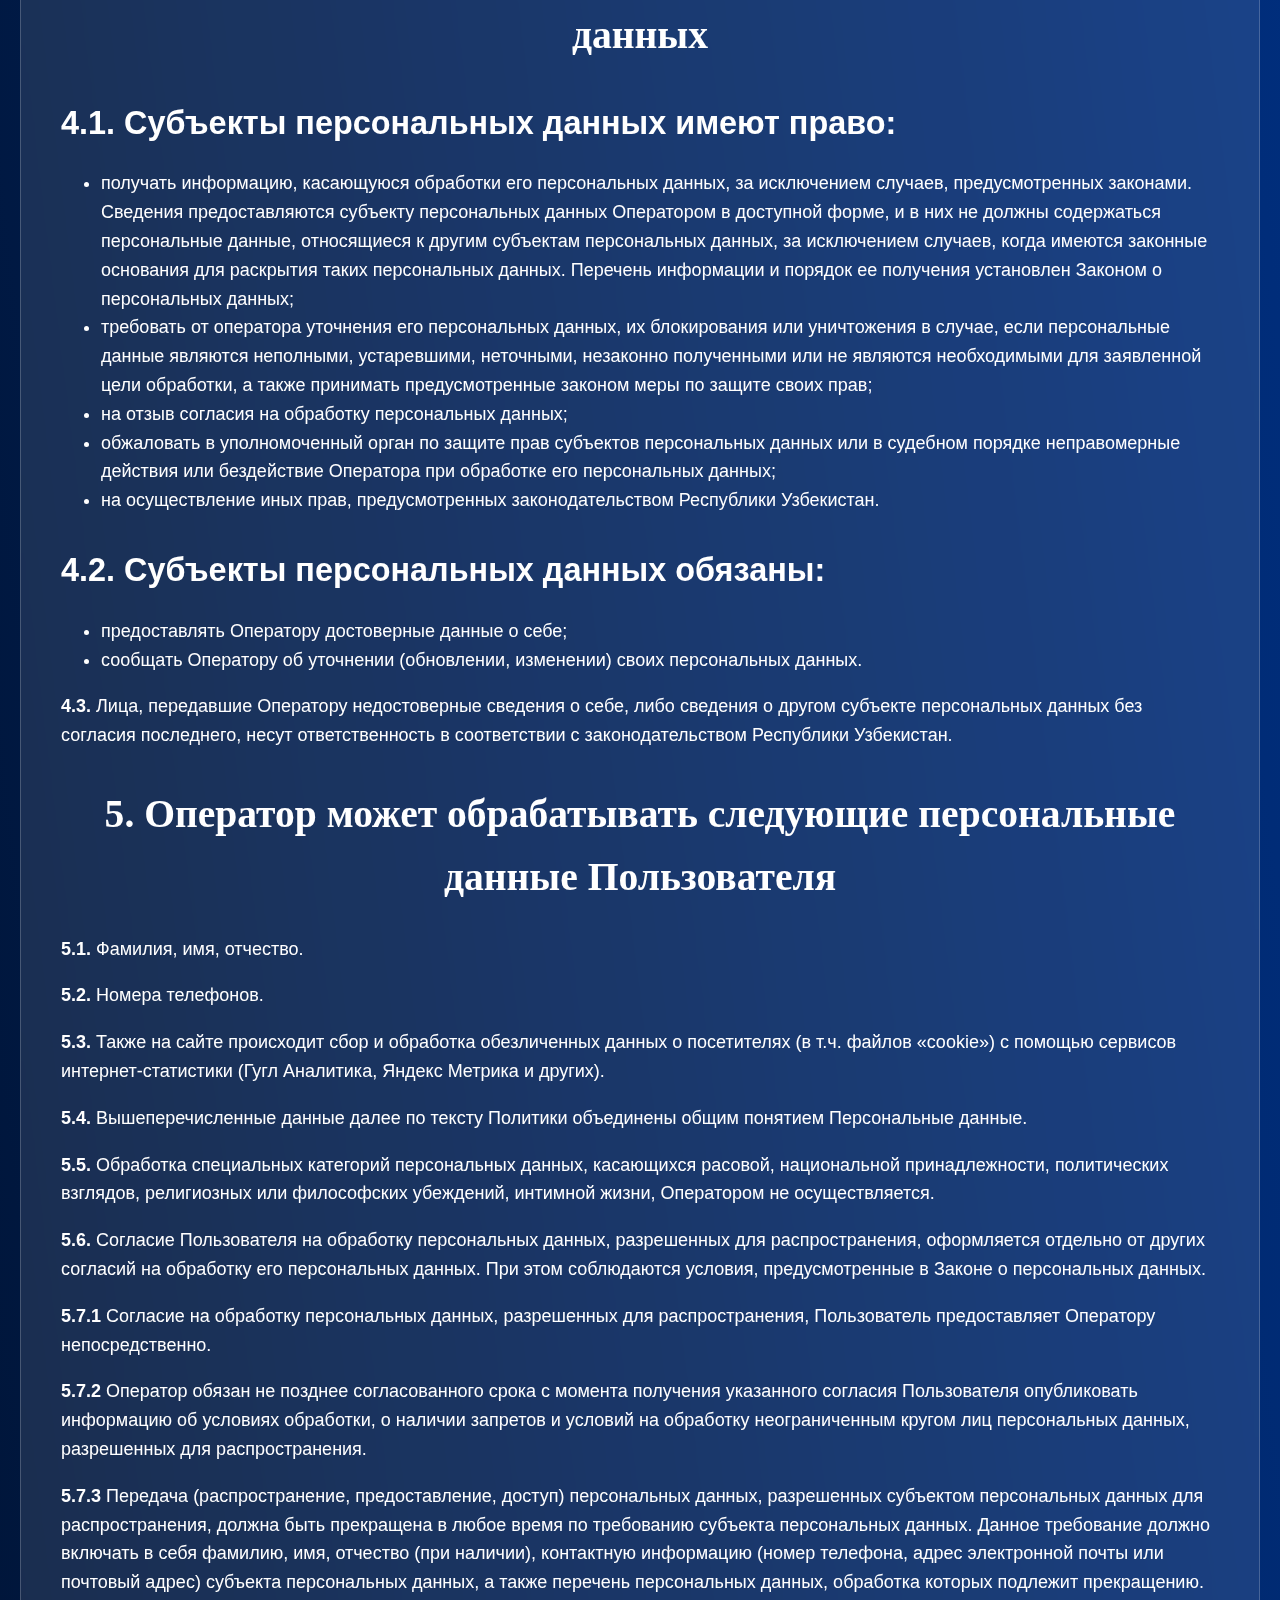
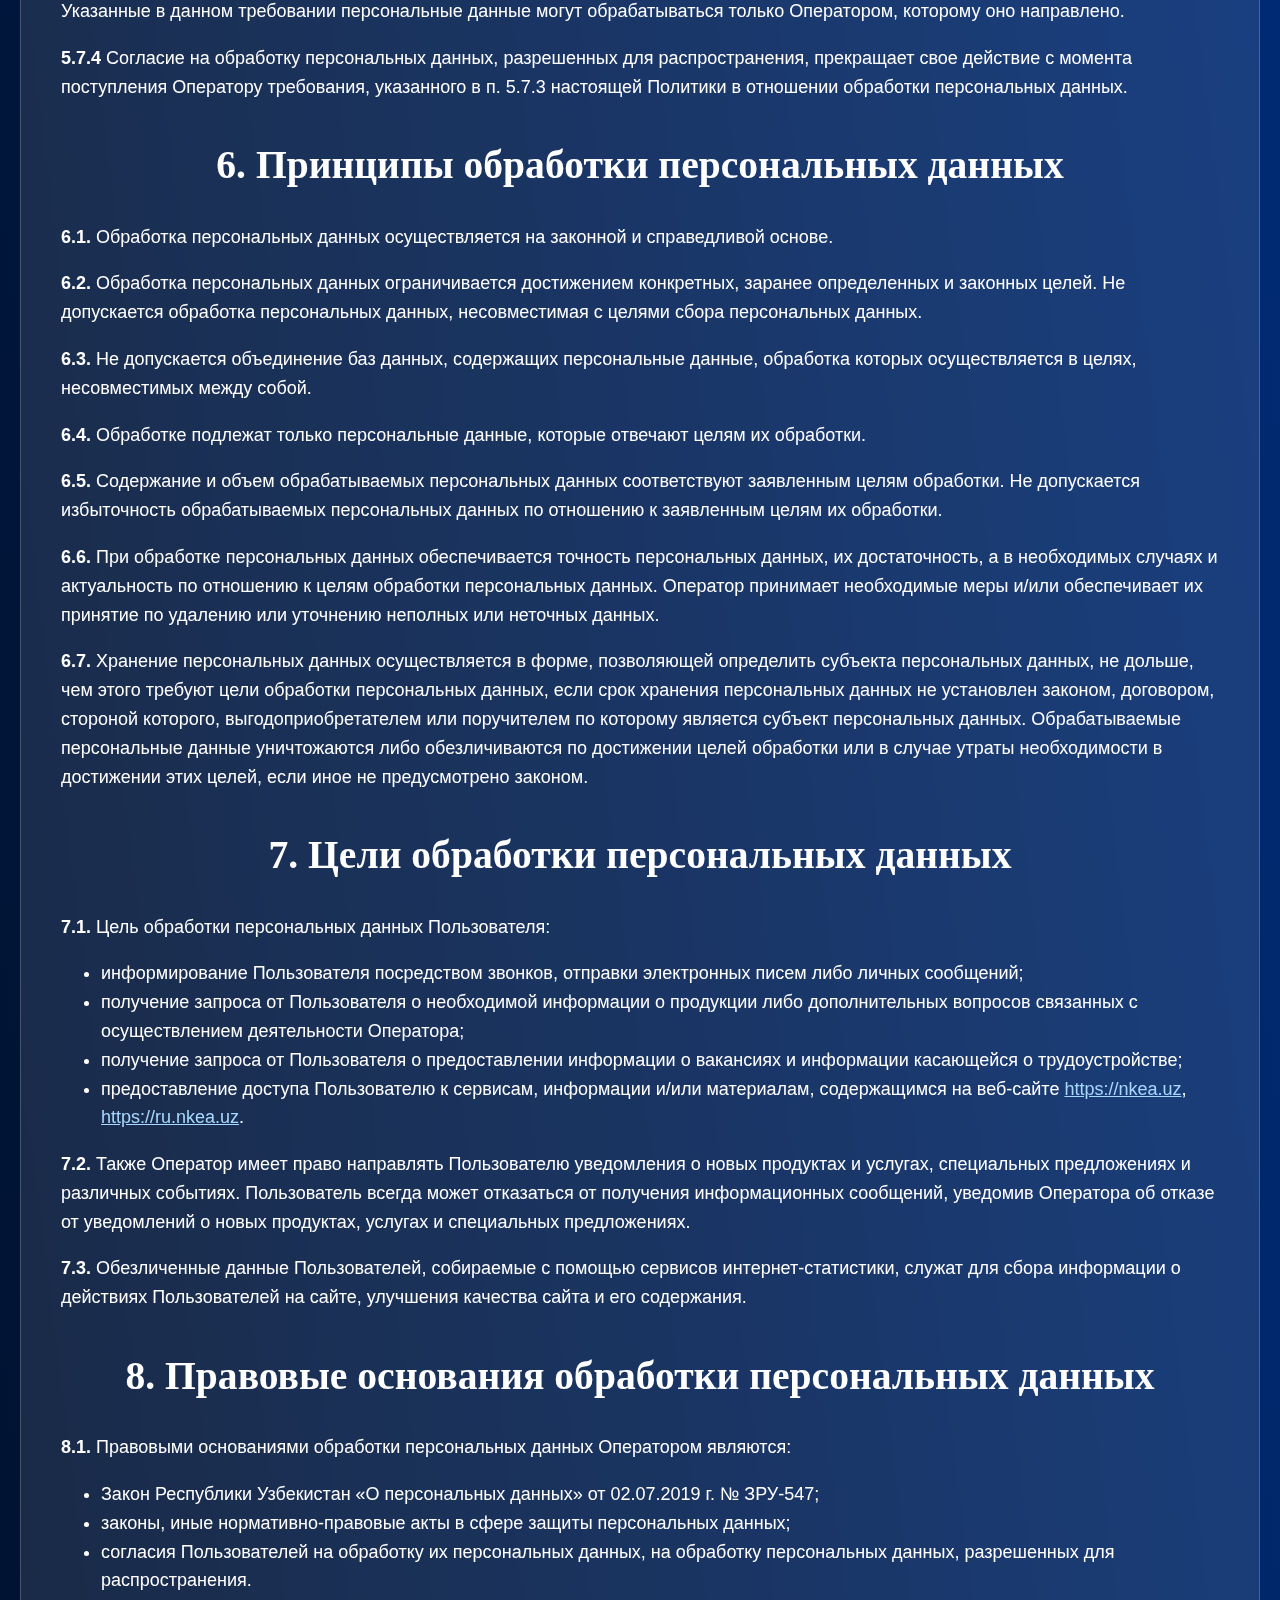
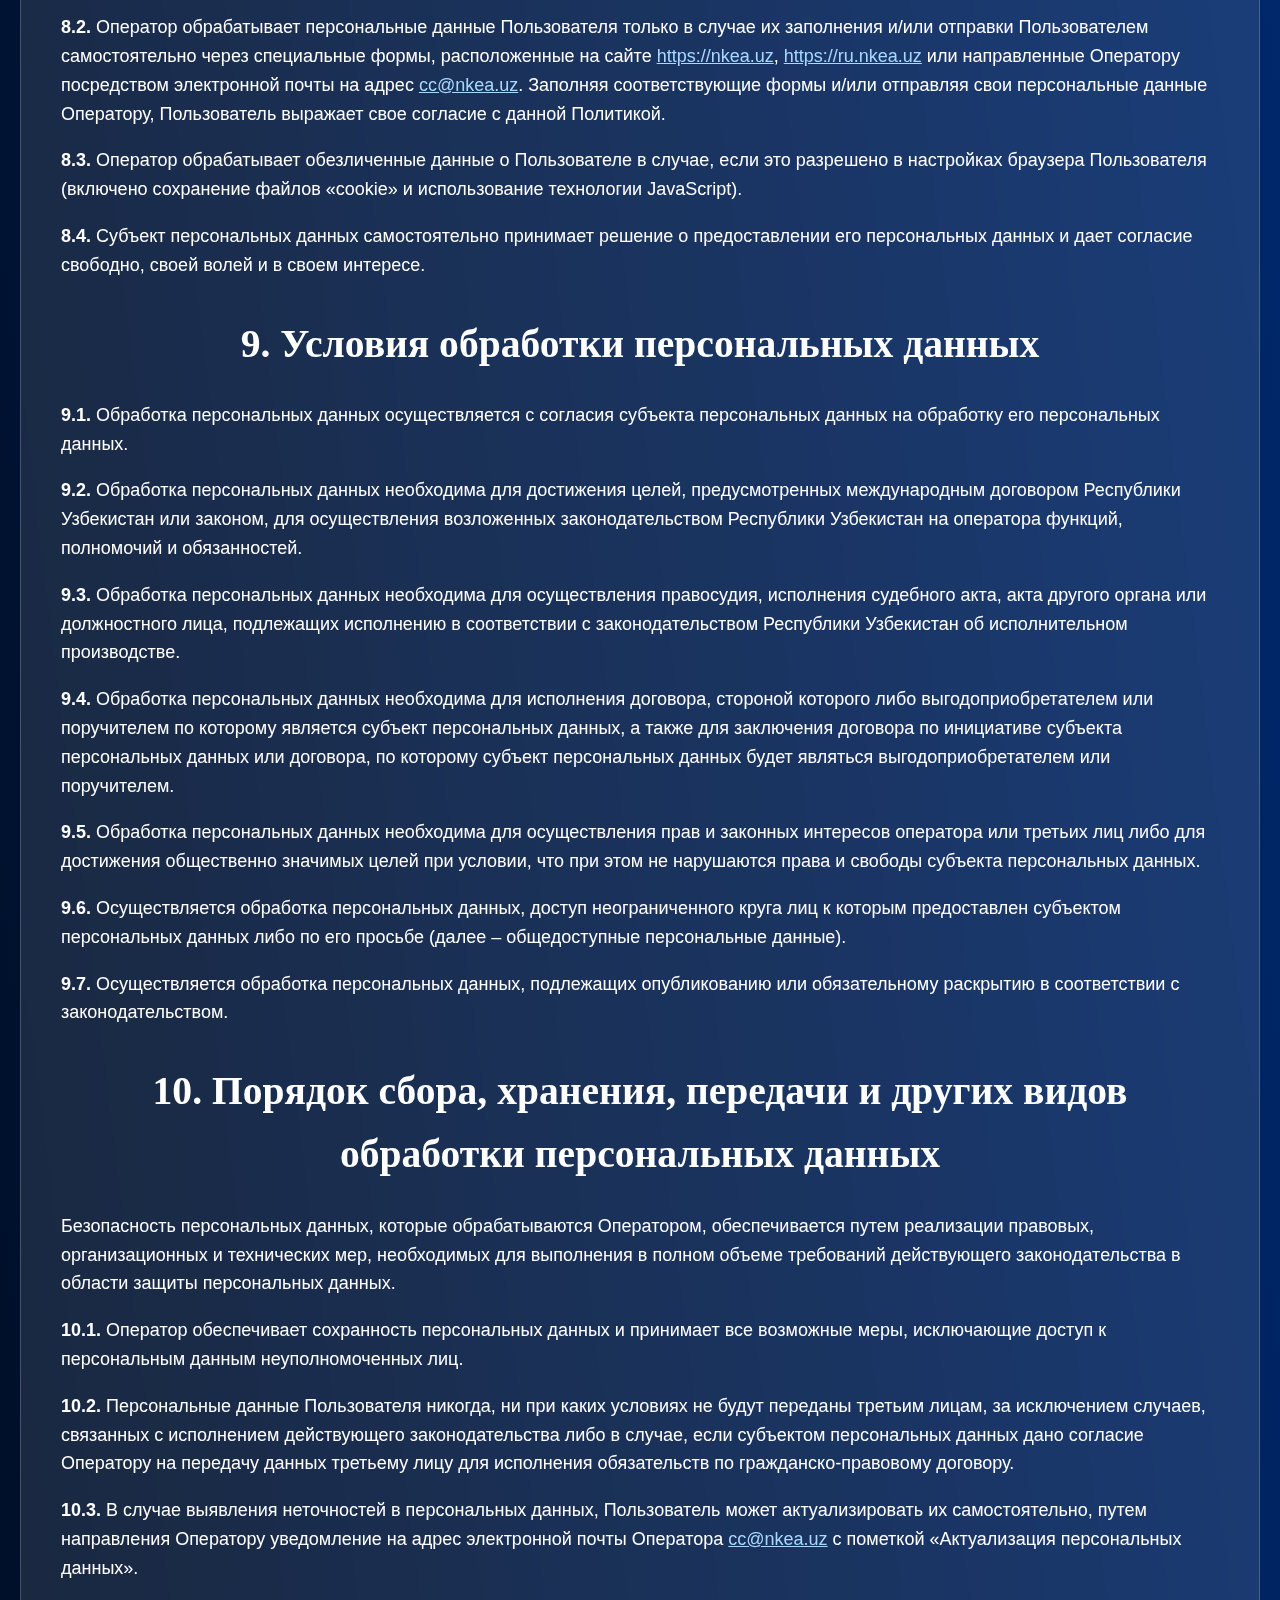
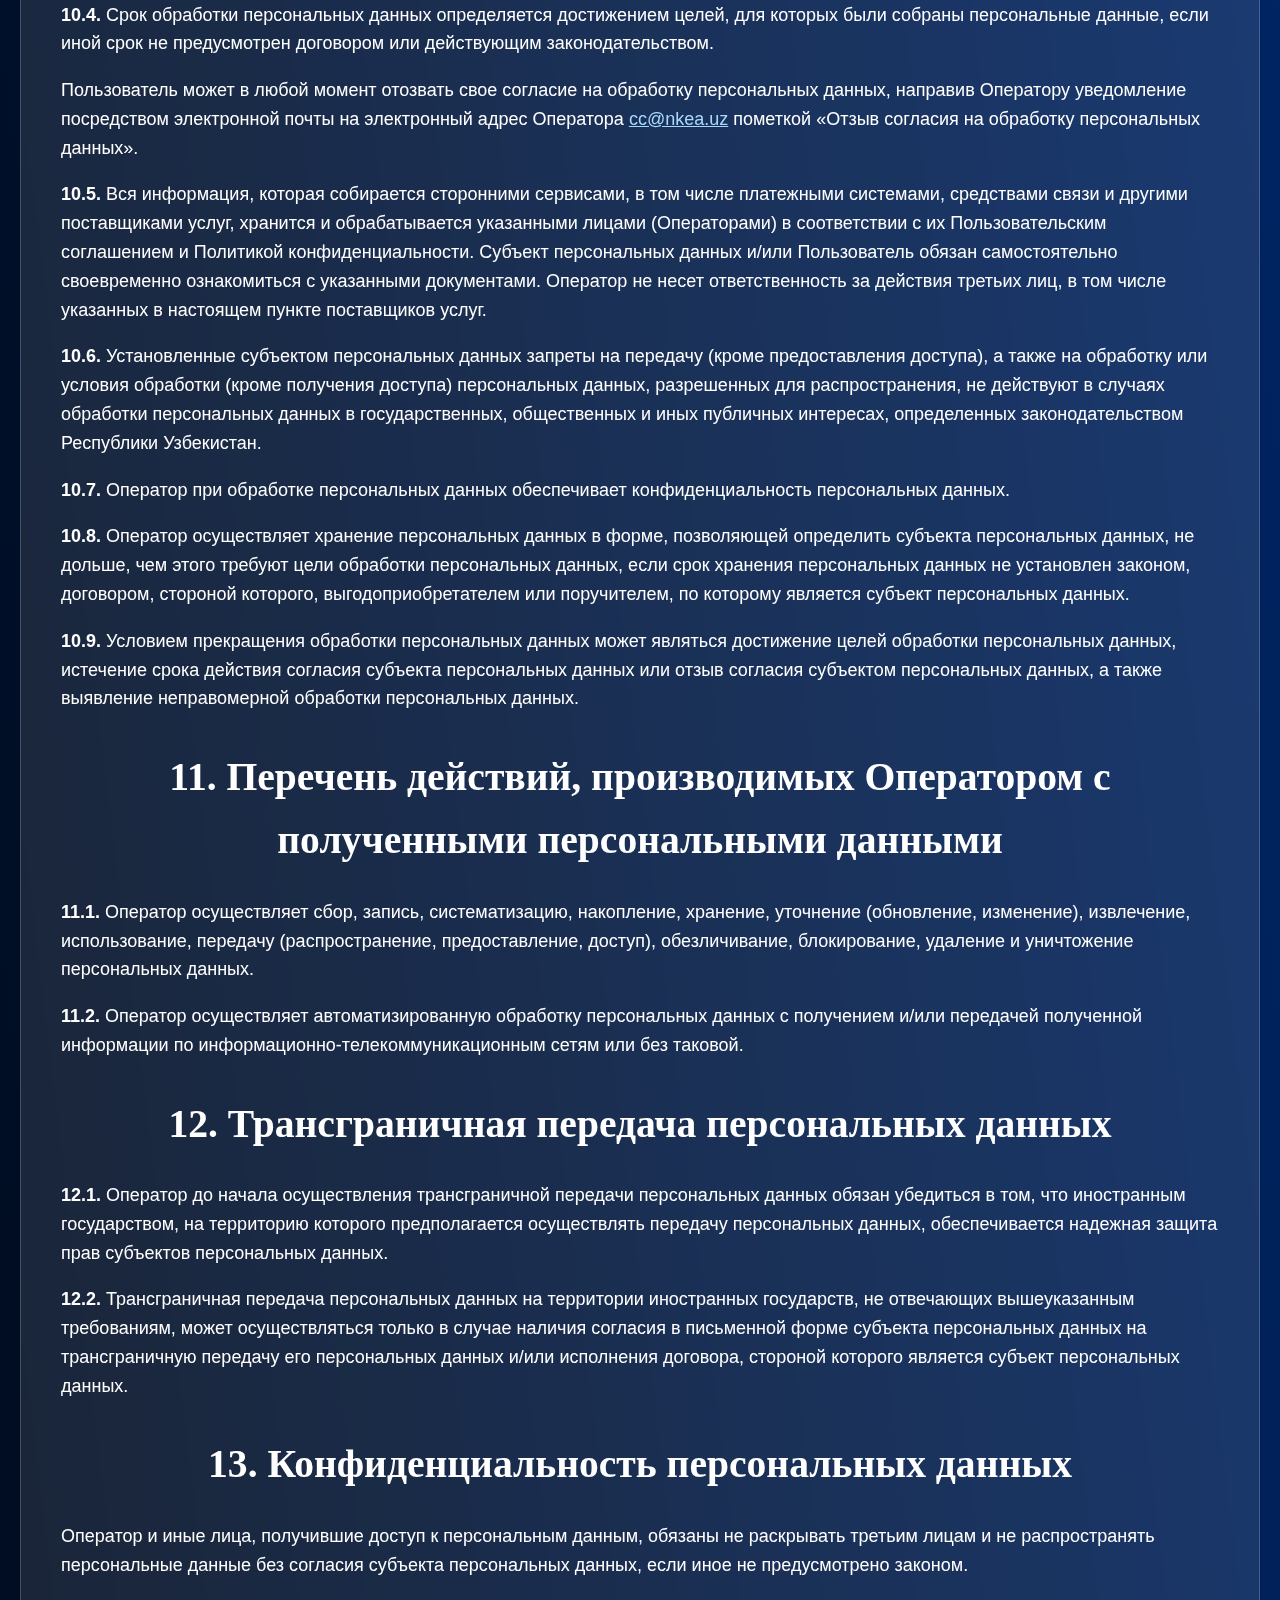
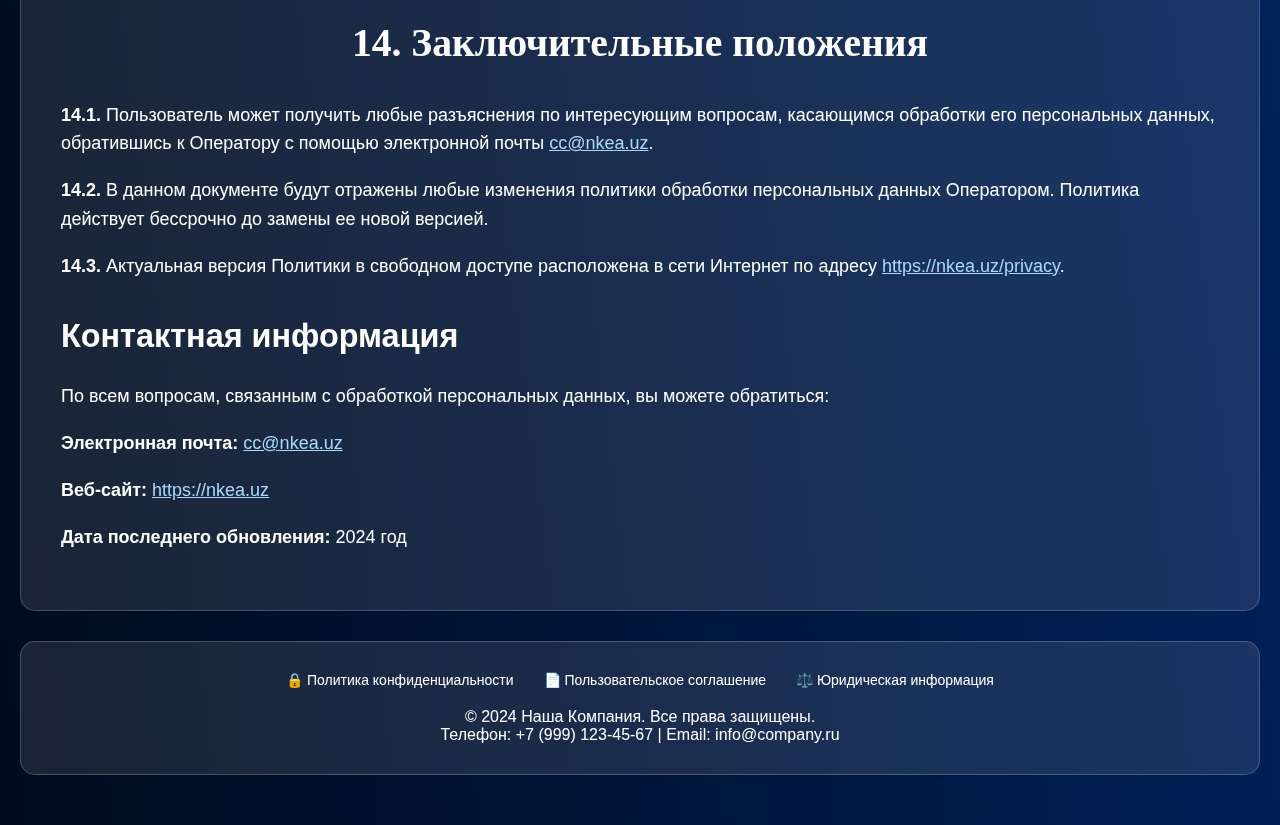
<file: privacy-policy.html>
<!DOCTYPE html>
<html lang="ru">

<head>
    <meta charset="UTF-8">
    <meta name="viewport" content="width=device-width, initial-scale=1.0">
    <title>Главная - Наша Компания</title>
    <link rel="stylesheet" href="style.css">
</head>

<body>
    
   <header class="main-header">
    <div class="header-content">
        <h1>NUKUSELECTROAPPARAT</h1>
    </div>
    <nav class="header-nav">
        <a href="index.html">Главная</a>
        <a href="contacts.html">Контакты</a>
        <a href="news.html">Новости</a>
        <a href="portfolio.html">Наши проекты</a>
    </nav>
</header>>

    <!-- Основной контент -->
    <main class="content">
            <h1>Политика конфиденциальности</h1>
            <p class="last-updated">Политика в отношении обработки персональных данных</p>
        </div>

        <div class="privacy-content">
            <!-- Раздел 1 -->
            <section class="policy-section">
                <h2>1. Общие положения</h2>
                <p>Настоящая политика обработки персональных данных составлена в соответствии с требованиями Закона Республики Узбекистан «О персональных данных» от 02.07.2019 г. № ЗРУ-547 (далее — Закон о персональных данных) и определяет порядок обработки персональных данных и меры по обеспечению безопасности персональных данных, предпринимаемые ООО «Nukuselectroapparat» (далее – Оператор).</p>
                
                <p><strong>1.1.</strong> Оператор ставит своей важнейшей целью и условием осуществления своей деятельности соблюдение прав и свобод человека и гражданина при обработке его персональных данных, в том числе защиты прав на неприкосновенность частной жизни, личную и семейную тайну.</p>
                
                <p><strong>1.2.</strong> Настоящая политика Оператора в отношении обработки персональных данных (далее – Политика) применяется ко всей информации, которую Оператор может получить о посетителях веб-сайта <a href="https://nkea.uz" style="color: #a8d8ff;">https://nkea.uz</a>, <a href="https://ru.nkea.uz" style="color: #a8d8ff;">https://ru.nkea.uz</a>.</p>
            </section>

            <!-- Раздел 2 -->
            <section class="policy-section">
                <h2>2. Основные понятия, используемые в Политике</h2>
                
                <p><strong>2.1. Автоматизированная обработка персональных данных</strong> – обработка персональных данных с помощью средств вычислительной техники.</p>
                
                <p><strong>2.2. Блокирование персональных данных</strong> – временное прекращение обработки персональных данных (за исключением случаев, если обработка необходима для уточнения персональных данных).</p>
                
                <p><strong>2.3. Веб-сайт</strong> – совокупность графических и информационных материалов, а также программ для ЭВМ и баз данных, обеспечивающих их доступность в сети интернет по сетевому адресу <a href="https://nkea.uz" style="color: #a8d8ff;">https://nkea.uz</a>, <a href="https://ru.nkea.uz" style="color: #a8d8ff;">https://ru.nkea.uz</a>.</p>

                <p><strong>2.4. Информационная система персональных данных</strong> — совокупность содержащихся в базах данных персональных данных, и обеспечивающих их обработку информационных технологий и технических средств.</p>

                <p><strong>2.5. Обезличивание персональных данных</strong> — действия, в результате которых невозможно определить без использования дополнительной информации принадлежность персональных данных конкретному Пользователю или иному субъекту персональных данных.</p>

                <p><strong>2.6. Обработка персональных данных</strong> – любое действие (операция) или совокупность действий (операций), совершаемых с использованием средств автоматизации или без использования таких средств с персональными данными, включая сбор, запись, систематизацию, накопление, хранение, уточнение (обновление, изменение), извлечение, использование, передачу (распространение, предоставление, доступ), обезличивание, блокирование, удаление, уничтожение персональных данных.</p>

                <p><strong>2.7. Оператор</strong> – государственный орган, муниципальный орган, юридическое или физическое лицо, самостоятельно или совместно с другими лицами организующие и (или) осуществляющие обработку персональных данных, а также определяющие цели обработки персональных данных, состав персональных данных, подлежащих обработке, действия (операции), совершаемые с персональными данными.</p>

                <p><strong>2.8. Персональные данные</strong> – любая информация, относящаяся прямо или косвенно к определенному или определяемому Пользователю веб-сайта <a href="https://nkea.uz" style="color: #a8d8ff;">https://nkea.uz</a>, <a href="https://ru.nkea.uz" style="color: #a8d8ff;">https://ru.nkea.uz</a>.</p>

                <p><strong>2.9. Персональные данные, разрешенные субъектом персональных данных для распространения</strong> — персональные данные, доступ неограниченного круга лиц к которым предоставлен субъектом персональных данных путем дачи согласия на обработку персональных данных, разрешенных субъектом персональных данных для распространения в порядке, предусмотренном Законом о персональных данных (далее — персональные данные, разрешенные для распространения).</p>

                <p><strong>2.10. Пользователь</strong> – любой посетитель веб-сайта <a href="https://nkea.uz" style="color: #a8d8ff;">https://nkea.uz</a>, <a href="https://ru.nkea.uz" style="color: #a8d8ff;">https://ru.nkea.uz</a>.</p>

                <p><strong>2.11. Предоставление персональных данных</strong> – действия, направленные на раскрытие персональных данных определенному лицу или определенному кругу лиц.</p>

                <p><strong>2.12. Распространение персональных данных</strong> – любые действия, направленные на раскрытие персональных данных неопределенному кругу лиц (передача персональных данных) или на ознакомление с персональными данными неограниченного круга лиц, в том числе обнародование персональных данных в средствах массовой информации, размещение в информационно-телекоммуникационных сетях или предоставление доступа к персональным данным каким-либо иным способом.</p>

                <p><strong>2.13. Трансграничная передача персональных данных</strong> – передача персональных данных на территорию иностранного государства органу власти иностранного государства, иностранному физическому или иностранному юридическому лицу.</p>

                <p><strong>2.14. Уничтожение персональных данных</strong> – любые действия, в результате которых персональные данные уничтожаются безвозвратно с невозможностью дальнейшего восстановления содержания персональных данных в информационной системе персональных данных и (или) уничтожаются материальные носители персональных данных.</p>
            </section>

            <!-- Раздел 3 -->
            <section class="policy-section">
                <h2>3. Основные права и обязанности Оператора</h2>
                
                <h3>3.1. Оператор имеет право:</h3>
                <ul>
                    <li>получать от субъекта персональных данных достоверные информацию и/или документы, содержащие персональные данные;</li>
                    <li>в случае отзыва субъектом персональных данных согласия на обработку персональных данных Оператор вправе продолжить обработку персональных данных без согласия субъекта персональных данных при наличии оснований, указанных в Законе о персональных данных;</li>
                    <li>самостоятельно определять состав и перечень мер, необходимых и достаточных для обеспечения выполнения обязанностей, предусмотренных Законом о персональных данных и принятыми в соответствии с ним нормативными правовыми актами, если иное не предусмотрено Законом о персональных данных или другими федеральными законами.</li>
                </ul>

                <h3>3.2. Оператор обязан:</h3>
                <ul>
                    <li>предоставлять субъекту персональных данных по его просьбе информацию, касающуюся обработки его персональных данных;</li>
                    <li>организовывать обработку персональных данных в порядке, установленном действующим законодательством Республики Узбекистан;</li>
                    <li>отвечать на обращения и запросы субъектов персональных данных и их законных представителей в соответствии с требованиями Закона о персональных данных;</li>
                    <li>сообщать в уполномоченный орган по защите прав субъектов персональных данных по запросу этого органа необходимую информацию в течение 30 дней с даты получения такого запроса;</li>
                    <li>публиковать или иным образом обеспечивать неограниченный доступ к настоящей Политике в отношении обработки персональных данных;</li>
                    <li>принимать правовые, организационные и технические меры для защиты персональных данных от неправомерного или случайного доступа к ним, уничтожения, изменения, блокирования, копирования, предоставления, распространения персональных данных, а также от иных неправомерных действий в отношении персональных данных;</li>
                    <li>прекратить передачу (распространение, предоставление, доступ) персональных данных, прекратить обработку и уничтожить персональные данные в порядке и случаях, предусмотренных Законом о персональных данных;</li>
                    <li>исполнять иные обязанности, предусмотренные Законом о персональных данных.</li>
                </ul>
            </section>

            <!-- Раздел 4 -->
            <section class="policy-section">
                <h2>4. Основные права и обязанности субъектов персональных данных</h2>
                
                <h3>4.1. Субъекты персональных данных имеют право:</h3>
                <ul>
                    <li>получать информацию, касающуюся обработки его персональных данных, за исключением случаев, предусмотренных законами. Сведения предоставляются субъекту персональных данных Оператором в доступной форме, и в них не должны содержаться персональные данные, относящиеся к другим субъектам персональных данных, за исключением случаев, когда имеются законные основания для раскрытия таких персональных данных. Перечень информации и порядок ее получения установлен Законом о персональных данных;</li>
                    <li>требовать от оператора уточнения его персональных данных, их блокирования или уничтожения в случае, если персональные данные являются неполными, устаревшими, неточными, незаконно полученными или не являются необходимыми для заявленной цели обработки, а также принимать предусмотренные законом меры по защите своих прав;</li>
                    <li>на отзыв согласия на обработку персональных данных;</li>
                    <li>обжаловать в уполномоченный орган по защите прав субъектов персональных данных или в судебном порядке неправомерные действия или бездействие Оператора при обработке его персональных данных;</li>
                    <li>на осуществление иных прав, предусмотренных законодательством Республики Узбекистан.</li>
                </ul>

                <h3>4.2. Субъекты персональных данных обязаны:</h3>
                <ul>
                    <li>предоставлять Оператору достоверные данные о себе;</li>
                    <li>сообщать Оператору об уточнении (обновлении, изменении) своих персональных данных.</li>
                </ul>

                <p><strong>4.3.</strong> Лица, передавшие Оператору недостоверные сведения о себе, либо сведения о другом субъекте персональных данных без согласия последнего, несут ответственность в соответствии с законодательством Республики Узбекистан.</p>
            </section>

            <!-- Раздел 5 -->
            <section class="policy-section">
                <h2>5. Оператор может обрабатывать следующие персональные данные Пользователя</h2>
                
                <p><strong>5.1.</strong> Фамилия, имя, отчество.</p>
                <p><strong>5.2.</strong> Номера телефонов.</p>
                <p><strong>5.3.</strong> Также на сайте происходит сбор и обработка обезличенных данных о посетителях (в т.ч. файлов «cookie») с помощью сервисов интернет-статистики (Гугл Аналитика, Яндекс Метрика и других).</p>
                <p><strong>5.4.</strong> Вышеперечисленные данные далее по тексту Политики объединены общим понятием Персональные данные.</p>
                <p><strong>5.5.</strong> Обработка специальных категорий персональных данных, касающихся расовой, национальной принадлежности, политических взглядов, религиозных или философских убеждений, интимной жизни, Оператором не осуществляется.</p>
                <p><strong>5.6.</strong> Согласие Пользователя на обработку персональных данных, разрешенных для распространения, оформляется отдельно от других согласий на обработку его персональных данных. При этом соблюдаются условия, предусмотренные в Законе о персональных данных.</p>
                <p><strong>5.7.1</strong> Согласие на обработку персональных данных, разрешенных для распространения, Пользователь предоставляет Оператору непосредственно.</p>
                <p><strong>5.7.2</strong> Оператор обязан не позднее согласованного срока с момента получения указанного согласия Пользователя опубликовать информацию об условиях обработки, о наличии запретов и условий на обработку неограниченным кругом лиц персональных данных, разрешенных для распространения.</p>
                <p><strong>5.7.3</strong> Передача (распространение, предоставление, доступ) персональных данных, разрешенных субъектом персональных данных для распространения, должна быть прекращена в любое время по требованию субъекта персональных данных. Данное требование должно включать в себя фамилию, имя, отчество (при наличии), контактную информацию (номер телефона, адрес электронной почты или почтовый адрес) субъекта персональных данных, а также перечень персональных данных, обработка которых подлежит прекращению. Указанные в данном требовании персональные данные могут обрабатываться только Оператором, которому оно направлено.</p>
                <p><strong>5.7.4</strong> Согласие на обработку персональных данных, разрешенных для распространения, прекращает свое действие с момента поступления Оператору требования, указанного в п. 5.7.3 настоящей Политики в отношении обработки персональных данных.</p>
            </section>

            <!-- Раздел 6 -->
            <section class="policy-section">
                <h2>6. Принципы обработки персональных данных</h2>
                
                <p><strong>6.1.</strong> Обработка персональных данных осуществляется на законной и справедливой основе.</p>
                <p><strong>6.2.</strong> Обработка персональных данных ограничивается достижением конкретных, заранее определенных и законных целей. Не допускается обработка персональных данных, несовместимая с целями сбора персональных данных.</p>
                <p><strong>6.3.</strong> Не допускается объединение баз данных, содержащих персональные данные, обработка которых осуществляется в целях, несовместимых между собой.</p>
                <p><strong>6.4.</strong> Обработке подлежат только персональные данные, которые отвечают целям их обработки.</p>
                <p><strong>6.5.</strong> Содержание и объем обрабатываемых персональных данных соответствуют заявленным целям обработки. Не допускается избыточность обрабатываемых персональных данных по отношению к заявленным целям их обработки.</p>
                <p><strong>6.6.</strong> При обработке персональных данных обеспечивается точность персональных данных, их достаточность, а в необходимых случаях и актуальность по отношению к целям обработки персональных данных. Оператор принимает необходимые меры и/или обеспечивает их принятие по удалению или уточнению неполных или неточных данных.</p>
                <p><strong>6.7.</strong> Хранение персональных данных осуществляется в форме, позволяющей определить субъекта персональных данных, не дольше, чем этого требуют цели обработки персональных данных, если срок хранения персональных данных не установлен законом, договором, стороной которого, выгодоприобретателем или поручителем по которому является субъект персональных данных. Обрабатываемые персональные данные уничтожаются либо обезличиваются по достижении целей обработки или в случае утраты необходимости в достижении этих целей, если иное не предусмотрено законом.</p>
            </section>

            <!-- Раздел 7 -->
            <section class="policy-section">
                <h2>7. Цели обработки персональных данных</h2>
                
                <p><strong>7.1.</strong> Цель обработки персональных данных Пользователя:</p>
                <ul>
                    <li>информирование Пользователя посредством звонков, отправки электронных писем либо личных сообщений;</li>
                    <li>получение запроса от Пользователя о необходимой информации о продукции либо дополнительных вопросов связанных с осуществлением деятельности Оператора;</li>
                    <li>получение запроса от Пользователя о предоставлении информации о вакансиях и информации касающейся о трудоустройстве;</li>
                    <li>предоставление доступа Пользователю к сервисам, информации и/или материалам, содержащимся на веб-сайте <a href="https://nkea.uz" style="color: #a8d8ff;">https://nkea.uz</a>, <a href="https://ru.nkea.uz" style="color: #a8d8ff;">https://ru.nkea.uz</a>.</li>
                </ul>

                <p><strong>7.2.</strong> Также Оператор имеет право направлять Пользователю уведомления о новых продуктах и услугах, специальных предложениях и различных событиях. Пользователь всегда может отказаться от получения информационных сообщений, уведомив Оператора об отказе от уведомлений о новых продуктах, услугах и специальных предложениях.</p>
                <p><strong>7.3.</strong> Обезличенные данные Пользователей, собираемые с помощью сервисов интернет-статистики, служат для сбора информации о действиях Пользователей на сайте, улучшения качества сайта и его содержания.</p>
            </section>

            <!-- Раздел 8 -->
            <section class="policy-section">
                <h2>8. Правовые основания обработки персональных данных</h2>
                
                <p><strong>8.1.</strong> Правовыми основаниями обработки персональных данных Оператором являются:</p>
                <ul>
                    <li>Закон Республики Узбекистан «О персональных данных» от 02.07.2019 г. № ЗРУ-547;</li>
                    <li>законы, иные нормативно-правовые акты в сфере защиты персональных данных;</li>
                    <li>согласия Пользователей на обработку их персональных данных, на обработку персональных данных, разрешенных для распространения.</li>
                </ul>

                <p><strong>8.2.</strong> Оператор обрабатывает персональные данные Пользователя только в случае их заполнения и/или отправки Пользователем самостоятельно через специальные формы, расположенные на сайте <a href="https://nkea.uz" style="color: #a8d8ff;">https://nkea.uz</a>, <a href="https://ru.nkea.uz" style="color: #a8d8ff;">https://ru.nkea.uz</a> или направленные Оператору посредством электронной почты на адрес <a href="mailto:cc@nkea.uz" style="color: #a8d8ff;">cc@nkea.uz</a>. Заполняя соответствующие формы и/или отправляя свои персональные данные Оператору, Пользователь выражает свое согласие с данной Политикой.</p>
                <p><strong>8.3.</strong> Оператор обрабатывает обезличенные данные о Пользователе в случае, если это разрешено в настройках браузера Пользователя (включено сохранение файлов «cookie» и использование технологии JavaScript).</p>
                <p><strong>8.4.</strong> Субъект персональных данных самостоятельно принимает решение о предоставлении его персональных данных и дает согласие свободно, своей волей и в своем интересе.</p>
            </section>

            <!-- Раздел 9 -->
            <section class="policy-section">
                <h2>9. Условия обработки персональных данных</h2>
                
                <p><strong>9.1.</strong> Обработка персональных данных осуществляется с согласия субъекта персональных данных на обработку его персональных данных.</p>
                <p><strong>9.2.</strong> Обработка персональных данных необходима для достижения целей, предусмотренных международным договором Республики Узбекистан или законом, для осуществления возложенных законодательством Республики Узбекистан на оператора функций, полномочий и обязанностей.</p>
                <p><strong>9.3.</strong> Обработка персональных данных необходима для осуществления правосудия, исполнения судебного акта, акта другого органа или должностного лица, подлежащих исполнению в соответствии с законодательством Республики Узбекистан об исполнительном производстве.</p>
                <p><strong>9.4.</strong> Обработка персональных данных необходима для исполнения договора, стороной которого либо выгодоприобретателем или поручителем по которому является субъект персональных данных, а также для заключения договора по инициативе субъекта персональных данных или договора, по которому субъект персональных данных будет являться выгодоприобретателем или поручителем.</p>
                <p><strong>9.5.</strong> Обработка персональных данных необходима для осуществления прав и законных интересов оператора или третьих лиц либо для достижения общественно значимых целей при условии, что при этом не нарушаются права и свободы субъекта персональных данных.</p>
                <p><strong>9.6.</strong> Осуществляется обработка персональных данных, доступ неограниченного круга лиц к которым предоставлен субъектом персональных данных либо по его просьбе (далее – общедоступные персональные данные).</p>
                <p><strong>9.7.</strong> Осуществляется обработка персональных данных, подлежащих опубликованию или обязательному раскрытию в соответствии с законодательством.</p>
            </section>

            <!-- Раздел 10 -->
            <section class="policy-section">
                <h2>10. Порядок сбора, хранения, передачи и других видов обработки персональных данных</h2>
                
                <p>Безопасность персональных данных, которые обрабатываются Оператором, обеспечивается путем реализации правовых, организационных и технических мер, необходимых для выполнения в полном объеме требований действующего законодательства в области защиты персональных данных.</p>

                <p><strong>10.1.</strong> Оператор обеспечивает сохранность персональных данных и принимает все возможные меры, исключающие доступ к персональным данным неуполномоченных лиц.</p>
                <p><strong>10.2.</strong> Персональные данные Пользователя никогда, ни при каких условиях не будут переданы третьим лицам, за исключением случаев, связанных с исполнением действующего законодательства либо в случае, если субъектом персональных данных дано согласие Оператору на передачу данных третьему лицу для исполнения обязательств по гражданско-правовому договору.</p>
                <p><strong>10.3.</strong> В случае выявления неточностей в персональных данных, Пользователь может актуализировать их самостоятельно, путем направления Оператору уведомление на адрес электронной почты Оператора <a href="mailto:cc@nkea.uz" style="color: #a8d8ff;">cc@nkea.uz</a> с пометкой «Актуализация персональных данных».</p>
                <p><strong>10.4.</strong> Срок обработки персональных данных определяется достижением целей, для которых были собраны персональные данные, если иной срок не предусмотрен договором или действующим законодательством.</p>
                <p>Пользователь может в любой момент отозвать свое согласие на обработку персональных данных, направив Оператору уведомление посредством электронной почты на электронный адрес Оператора <a href="mailto:cc@nkea.uz" style="color: #a8d8ff;">cc@nkea.uz</a> пометкой «Отзыв согласия на обработку персональных данных».</p>
                <p><strong>10.5.</strong> Вся информация, которая собирается сторонними сервисами, в том числе платежными системами, средствами связи и другими поставщиками услуг, хранится и обрабатывается указанными лицами (Операторами) в соответствии с их Пользовательским соглашением и Политикой конфиденциальности. Субъект персональных данных и/или Пользователь обязан самостоятельно своевременно ознакомиться с указанными документами. Оператор не несет ответственность за действия третьих лиц, в том числе указанных в настоящем пункте поставщиков услуг.</p>
                <p><strong>10.6.</strong> Установленные субъектом персональных данных запреты на передачу (кроме предоставления доступа), а также на обработку или условия обработки (кроме получения доступа) персональных данных, разрешенных для распространения, не действуют в случаях обработки персональных данных в государственных, общественных и иных публичных интересах, определенных законодательством Республики Узбекистан.</p>
                <p><strong>10.7.</strong> Оператор при обработке персональных данных обеспечивает конфиденциальность персональных данных.</p>
                <p><strong>10.8.</strong> Оператор осуществляет хранение персональных данных в форме, позволяющей определить субъекта персональных данных, не дольше, чем этого требуют цели обработки персональных данных, если срок хранения персональных данных не установлен законом, договором, стороной которого, выгодоприобретателем или поручителем, по которому является субъект персональных данных.</p>
                <p><strong>10.9.</strong> Условием прекращения обработки персональных данных может являться достижение целей обработки персональных данных, истечение срока действия согласия субъекта персональных данных или отзыв согласия субъектом персональных данных, а также выявление неправомерной обработки персональных данных.</p>
            </section>

            <!-- Раздел 11 -->
            <section class="policy-section">
                <h2>11. Перечень действий, производимых Оператором с полученными персональными данными</h2>
                
                <p><strong>11.1.</strong> Оператор осуществляет сбор, запись, систематизацию, накопление, хранение, уточнение (обновление, изменение), извлечение, использование, передачу (распространение, предоставление, доступ), обезличивание, блокирование, удаление и уничтожение персональных данных.</p>
                <p><strong>11.2.</strong> Оператор осуществляет автоматизированную обработку персональных данных с получением и/или передачей полученной информации по информационно-телекоммуникационным сетям или без таковой.</p>
            </section>

            <!-- Раздел 12 -->
            <section class="policy-section">
                <h2>12. Трансграничная передача персональных данных</h2>
                
                <p><strong>12.1.</strong> Оператор до начала осуществления трансграничной передачи персональных данных обязан убедиться в том, что иностранным государством, на территорию которого предполагается осуществлять передачу персональных данных, обеспечивается надежная защита прав субъектов персональных данных.</p>
                <p><strong>12.2.</strong> Трансграничная передача персональных данных на территории иностранных государств, не отвечающих вышеуказанным требованиям, может осуществляться только в случае наличия согласия в письменной форме субъекта персональных данных на трансграничную передачу его персональных данных и/или исполнения договора, стороной которого является субъект персональных данных.</p>
            </section>

            <!-- Раздел 13 -->
            <section class="policy-section">
                <h2>13. Конфиденциальность персональных данных</h2>
                
                <p>Оператор и иные лица, получившие доступ к персональным данным, обязаны не раскрывать третьим лицам и не распространять персональные данные без согласия субъекта персональных данных, если иное не предусмотрено законом.</p>
            </section>

            <!-- Раздел 14 -->
            <section class="policy-section">
                <h2>14. Заключительные положения</h2>
                
                <p><strong>14.1.</strong> Пользователь может получить любые разъяснения по интересующим вопросам, касающимся обработки его персональных данных, обратившись к Оператору с помощью электронной почты <a href="mailto:cc@nkea.uz" style="color: #a8d8ff;">cc@nkea.uz</a>.</p>
                
                <p><strong>14.2.</strong> В данном документе будут отражены любые изменения политики обработки персональных данных Оператором. Политика действует бессрочно до замены ее новой версией.</p>
                
                <p><strong>14.3.</strong> Актуальная версия Политики в свободном доступе расположена в сети Интернет по адресу <a href="https://nkea.uz/privacy" style="color: #a8d8ff;">https://nkea.uz/privacy</a>.</p>
            </section>

            <!-- Контактная информация -->
            <section class="policy-section contact-info">
                <h3>Контактная информация</h3>
                <p>По всем вопросам, связанным с обработкой персональных данных, вы можете обратиться:</p>
                <p><strong>Электронная почта:</strong> <a href="mailto:cc@nkea.uz" style="color: #a8d8ff;">cc@nkea.uz</a></p>
                <p><strong>Веб-сайт:</strong> <a href="https://nkea.uz" style="color: #a8d8ff;">https://nkea.uz</a></p>
                <p><strong>Дата последнего обновления:</strong> 2024 год</p>
            </section>
        </div>
    </main>


</body>
    <footer>
        <div class="footer-links">
            <a href="privacy-policy.html">🔒 Политика конфиденциальности</a>
            <a href="terms-of-use.html">📄 Пользовательское соглашение</a>
            <a href="legal.html">⚖️ Юридическая информация</a>
        </div>
        

        
        <div class="copyright">
            © 2024 Наша Компания. Все права защищены.<br>
            Телефон: +7 (999) 123-45-67 | Email: info@company.ru
        </div>
    </footer>
</html>
</file>
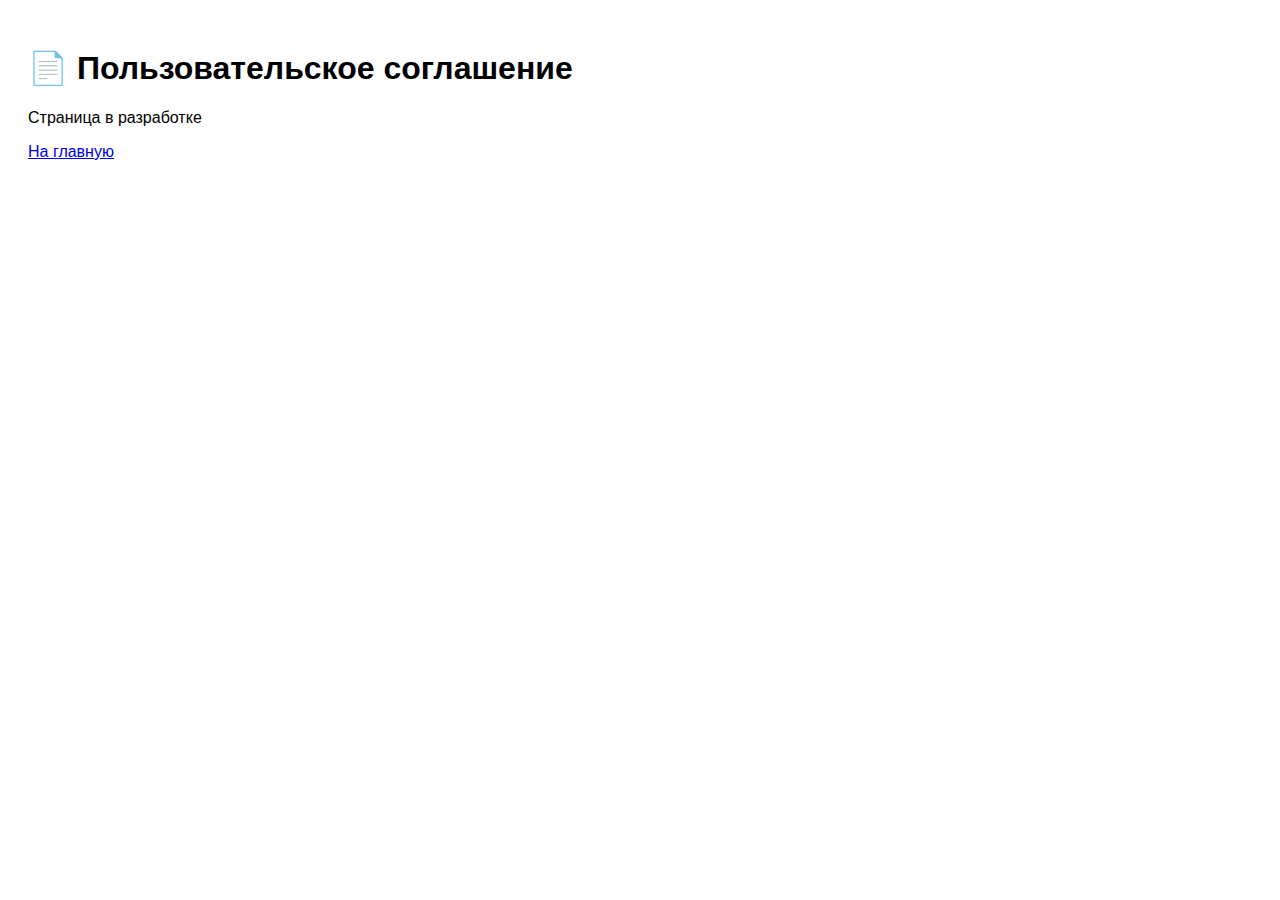
<file: terms-of-use.html>
<!DOCTYPE html>
<html>
<head>
    <meta charset="UTF-8">
    <title>Пользовательское соглашение</title>
    <style>body{font-family:Arial; padding:20px;}</style>
</head>
<body>
    <h1>📄 Пользовательское соглашение</h1>
    <p>Страница в разработке</p>
    <a href="index.html">На главную</a>
</body>
</html>
</file>
<file: style.css>
/* Основные стили */
body {
    background: linear-gradient(to top right, #000b1d, #00348d);
    position: relative;
    min-height: 100vh;
    font-family: Arial, sans-serif;
    max-width: 1600px;
    margin: 0 auto;
    padding: 20px;
    color: white;
    display: flex;
    flex-direction: column;
    overflow-x: hidden;
}

/* Анимированный фон с точками */
body::before {
    content: '';
    position: fixed;
    top: -50%;
    left: -50%;
    width: 200%;
    height: 200%;
    background: 
        radial-gradient(circle at 50% 50%, rgba(255,255,255,0.4) 2px, transparent 2px),
        radial-gradient(circle at 20% 80%, rgba(255,255,255,0.3) 2px, transparent 2px),
        radial-gradient(circle at 80% 20%, rgba(255,255,255,0.3) 2px, transparent 2px),
        radial-gradient(circle at 30% 30%, rgba(255,255,255,0.25) 2px, transparent 2px),
        radial-gradient(circle at 70% 70%, rgba(255,255,255,0.25) 2px, transparent 2px);
    background-size: 150px 150px;
    animation: rotateMobius 300s linear infinite;
    pointer-events: none;
    z-index: -1;
}

/* Фоновая картинка внизу */
body::after {
    content: '';
    position: fixed;
    bottom: 0;
    left: 0;
    width: 100%;
    height: 900px;
    background: url('image.png') bottom center no-repeat;
    background-size: contain;
    z-index: -1;
    pointer-events: none;
    opacity: 0.7;
}

@keyframes rotateMobius {
    0% {
        transform: rotate(0deg) translateX(0px) translateY(0px);
    }
    25% {
        transform: rotate(90deg) translateX(50px) translateY(25px);
    }
    50% {
        transform: rotate(180deg) translateX(0px) translateY(50px);
    }
    75% {
        transform: rotate(270deg) translateX(-50px) translateY(25px);
    }
    100% {
        transform: rotate(360deg) translateX(0px) translateY(0px);
    }
}

/* Общие стили для всех блоков */
.main-header,
.content,
.gallery-container,
.hero-section,
.horizontal-feedback,
footer {
    width: 100%;
    max-width: 1600px;
    margin: 0 auto 30px auto;
    background: rgba(255, 255, 255, 0.1);
    backdrop-filter: blur(10px);
    border: 1px solid rgba(255, 255, 255, 0.2);
    border-radius: 15px;
    box-sizing: border-box;
}

/* Header */
.main-header {
    padding: 25px 30px;
    display: flex;
    justify-content: space-between;
    align-items: center;
    flex-wrap: wrap;
    gap: 20px;
    border: 2px solid rgba(255, 255, 255, 0.3);
    box-shadow: 0 4px 20px rgba(0, 0, 0, 0.1);
}

.header-content h1 {
    color: #ffffff;
    font-family: 'Georgia', serif;
    font-size: 2.2em;
    margin: 0;
    text-shadow: 1px 1px 3px rgba(0,0,0,0.5);
}

.header-content p {
    color: rgba(255, 255, 255, 0.9);
    font-size: 1.1em;
    margin: 5px 0 0 0;
}

.header-nav {
    display: flex;
    gap: 10px;
    flex-wrap: wrap;
}

.header-nav a {
    padding: 10px 20px;
    border: 1px solid rgba(255, 255, 255, 0.4);
    background: rgba(255, 255, 255, 0.15);
    border-radius: 8px;
    color: white;
    text-decoration: none;
    font-weight: 600;
    transition: all 0.3s ease;
    box-shadow: 0 2px 5px rgba(0,0,0,0.1);
}

.header-nav a:hover {
    background: rgba(255, 255, 255, 0.25);
    border-color: rgba(255, 255, 255, 0.6);
    transform: translateY(-2px);
    box-shadow: 0 4px 8px rgba(0,0,0,0.2);
}

/* Контент */
.content {
    padding: 40px;
    font-size: 18px;
    line-height: 1.6;
}

.content h2 {
    font-size: 2.2em;
    color: #ffffff;
    margin-bottom: 25px;
    font-family: 'Georgia', serif;
    text-align: center;
}

.content h3 {
    font-size: 1.8em;
    color: #ffffff;
    margin: 30px 0 20px 0;
}

/* Галерея */
.gallery-container {
    padding: 40px;
    text-align: center;
}

.gallery-container h2 {
    color: #ffffff;
    font-family: 'Georgia', serif;
    font-size: 2.5em;
    margin-bottom: 40px;
    text-shadow: 1px 1px 3px rgba(0,0,0,0.5);
}

.projects-grid {
    display: grid;
    grid-template-columns: repeat(2, 1fr);
    gap: 40px;
    margin-top: 30px;
}

.project-item {
    position: relative;
    border-radius: 15px;
    overflow: hidden;
    aspect-ratio: 16/9;
    box-shadow: 0 12px 35px rgba(0,0,0,0.5);
    opacity: 0;
    transform: translateY(50px);
    transition: all 0.6s ease;
}

.project-item.visible {
    opacity: 1;
    transform: translateY(0);
}

.project-item:hover {
    transform: translateY(-10px) scale(1.03);
}

.project-item img {
    width: 100%;
    height: 100%;
    object-fit: cover;
    transition: all 0.4s ease;
}

.project-item:hover img {
    filter: brightness(0.6) blur(1px);
}

.project-overlay {
    position: absolute;
    top: 0;
    left: 0;
    width: 100%;
    height: 100%;
    background: rgba(0, 0, 0, 0.7);
    display: flex;
    flex-direction: column;
    justify-content: center;
    align-items: center;
    opacity: 0;
    transition: opacity 0.3s ease;
    padding: 40px;
    text-align: center;
}

.project-item:hover .project-overlay {
    opacity: 1;
}

.project-overlay h3 {
    color: #ffffff;
    font-size: 2.2em;
    margin-bottom: 20px;
    font-family: 'Georgia', serif;
    font-weight: bold;
}

.project-overlay p {
    color: rgba(255, 255, 255, 0.95);
    font-size: 1.4em;
    line-height: 1.6;
    max-width: 70%;
}

/* Герой секция с каруселью */
.hero-section {
    height: 600px;
    padding: 0;
    overflow: hidden;
    box-shadow: 0 15px 40px rgba(0,0,0,0.4);
}

.carousel-container {
    position: relative;
    width: 100%;
    height: 100%;
}

.carousel-slide {
    position: absolute;
    width: 100%;
    height: 100%;
    opacity: 0;
    transition: opacity 0.8s ease-in-out;
}

.carousel-slide.active {
    opacity: 1;
}

.carousel-slide img {
    width: 100%;
    height: 100%;
    object-fit: cover;
}

/* Кнопки карусели */
.carousel-prev, .carousel-next {
    position: absolute;
    top: 50%;
    transform: translateY(-50%);
    background: rgba(0, 0, 0, 0.5);
    border: none;
    color: white;
    padding: 15px 20px;
    cursor: pointer;
    font-size: 24px;
    border-radius: 50%;
    transition: all 0.3s ease;
    z-index: 10;
}

.carousel-prev:hover, .carousel-next:hover {
    background: rgba(0, 0, 0, 0.8);
    transform: translateY(-50%) scale(1.1);
}

.carousel-prev { left: 20px; }
.carousel-next { right: 20px; }

/* Индикаторы карусели */
.carousel-indicators {
    position: absolute;
    bottom: 20px;
    left: 50%;
    transform: translateX(-50%);
    display: flex;
    gap: 10px;
    z-index: 10;
}

.indicator {
    width: 12px;
    height: 12px;
    border-radius: 50%;
    background: rgba(255, 255, 255, 0.5);
    cursor: pointer;
    transition: all 0.3s ease;
}

.indicator.active {
    background: white;
    transform: scale(1.3);
}

/* Форма поверх карусели */
.feedback-overlay {
    position: absolute;
    top: 50%;
    right: 50px;
    transform: translateY(-50%);
    width: 400px;
    z-index: 5;
}

.feedback-form {
    background: rgba(255, 255, 255, 0.1);
    backdrop-filter: blur(15px);
    border: 1px solid rgba(255, 255, 255, 0.2);
    border-radius: 20px;
    padding: 40px;
    box-shadow: 0 8px 32px rgba(0, 0, 0, 0.3);
}

.feedback-form h3 {
    color: white;
    font-family: 'Georgia', serif;
    font-size: 2em;
    margin-bottom: 10px;
    text-align: center;
}

.feedback-form p {
    color: rgba(255, 255, 255, 0.8);
    text-align: center;
    margin-bottom: 30px;
    font-size: 1.1em;
}

.feedback-form input,
.feedback-form textarea {
    width: 100%;
    padding: 14px 16px;
    margin-bottom: 20px;
    border: 1px solid rgba(255, 255, 255, 0.3);
    border-radius: 10px;
    background: rgba(255, 255, 255, 0.1);
    color: #333;
    font-size: 15px;
    transition: all 0.3s ease;
    box-sizing: border-box;
}

.feedback-form input:focus,
.feedback-form textarea:focus {
    outline: none;
    border-color: #4a90e2;
    background: rgba(255, 255, 255, 0.15);
    box-shadow: 0 0 10px rgba(74, 144, 226, 0.3);
}

.feedback-form button {
    width: 100%;
    padding: 15px;
    background: linear-gradient(135deg, #4a90e2, #2a5298);
    color: white;
    border: none;
    border-radius: 10px;
    font-size: 16px;
    font-weight: 600;
    cursor: pointer;
    transition: all 0.3s ease;
    margin-top: 10px;
}

.feedback-form button:hover {
    transform: translateY(-2px);
    box-shadow: 0 6px 20px rgba(74, 144, 226, 0.4);
}

/* Горизонтальная форма в конце */
.horizontal-feedback {
    padding: 20px;
    margin: 20px auto;
    background: rgba(255, 255, 255, 0.1);
    backdrop-filter: blur(15px);
    border: 1px solid rgba(255, 255, 255, 0.2);
    border-radius: 20px;
    box-shadow: 0 10px 40px rgba(0, 0, 0, 0.3);
}

.feedback-content {
    display: flex;
    align-items: center;
    justify-content: space-between;
    gap: 40px;
}

.feedback-text {
    flex: 1;
}

.feedback-text h3 {
    color: white;
    font-family: 'Georgia', serif;
    font-size: 2em;
    margin-bottom: 10px;
}

.feedback-text p {
    color: rgba(255, 255, 255, 0.8);
    font-size: 1.1em;
}

.feedback-form-horizontal {
    flex: 2;
}

.form-row {
    display: flex;
    gap: 15px;
    align-items: center;
}

.form-row input {
    flex: 1;
    padding: 14px 16px;
    border: 1px solid rgba(255, 255, 255, 0.3);
    border-radius: 10px;
    background: rgba(255, 255, 255, 0.1);
    color: white;
    font-size: 15px;
    transition: all 0.3s ease;
}

.form-row input:focus {
    outline: none;
    border-color: #4a90e2;
    background: rgba(255, 255, 255, 0.15);
}

.form-row input::placeholder {
    color: rgba(255, 255, 255, 0.6);
}

.form-row button {
    padding: 14px 30px;
    background: linear-gradient(135deg, #4a90e2, #2a5298);
    color: white;
    border: none;
    border-radius: 10px;
    font-size: 16px;
    font-weight: 600;
    cursor: pointer;
    transition: all 0.3s ease;
    white-space: nowrap;
}

.form-row button:hover {
    transform: translateY(-2px);
    box-shadow: 0 6px 20px rgba(74, 144, 226, 0.4);
}

/* Футер */
footer {
    padding: 30px;
    text-align: center;
    margin-top: auto;
}

.footer-links {
    display: flex;
    justify-content: center;
    gap: 30px;
    flex-wrap: wrap;
    margin-bottom: 20px;
}

.footer-links a {
    color: white;
    text-decoration: none;
    transition: color 0.3s;
    font-size: 14px;
}

.footer-links a:hover {
    color: #a8d8ff;
    text-decoration: underline;
}

/* Адаптивность */
@media (max-width: 968px) {
    .projects-grid {
        grid-template-columns: 1fr;
    }
    
    .feedback-content {
        flex-direction: column;
        text-align: center;
    }
    
    .form-row {
        flex-direction: column;
    }
    
    .hero-section {
        height: 400px;
    }
    
    .feedback-overlay {
        position: relative;
        width: 100%;
        right: 0;
        transform: none;
        margin-top: 20px;
    }
    
    .carousel-prev, .carousel-next {
        padding: 10px 15px;
        font-size: 18px;
    }
}
/* Карточка сертификата */
        .certificate-card {
            position: relative;
            background: rgba(255, 255, 255, 0.05);
            border-radius: 15px;
            padding: 25px;
            border: 1px solid rgba(255, 255, 255, 0.1);
            transition: all 0.4s ease;
            cursor: pointer;
            overflow: hidden;
        }

        .certificate-card:hover {
            transform: translateY(-10px);
            background: rgba(255, 255, 255, 0.1);
            border-color: rgba(255, 255, 255, 0.3);
            box-shadow: 0 15px 35px rgba(0, 0, 0, 0.3);
        }

        .certificate-card::before {
            content: '';
            position: absolute;
            top: 0;
            left: -100%;
            width: 100%;
            height: 100%;
            background: linear-gradient(90deg, transparent, rgba(255, 255, 255, 0.1), transparent);
            transition: left 0.6s;
        }

        .certificate-card:hover::before {
            left: 100%;
        }

        .certificate-icon {
            font-size: 3em;
            margin-bottom: 20px;
            color: #4a90e2;
        }

        .certificate-card h3 {
            color: var(--text-white);
            font-family: 'Georgia', serif;
            font-size: 1.5em;
            margin-bottom: 15px;
        }

        .certificate-card p {
            color: var(--text-muted);
            margin-bottom: 20px;
            line-height: 1.5;
        }

        /* Контейнер предпросмотра PDF */
        .pdf-preview-container {
            position: relative;
            width: 100%;
            height: 500px;
            border-radius: 10px;
            overflow: hidden;
            border: 2px solid rgba(255, 255, 255, 0.2);
            transition: all 0.4s ease;
            background: rgba(0, 0, 0, 0.3);
        }

        .certificate-card:hover .pdf-preview-container {
            height: 600px;
            border-color: rgba(74, 144, 226, 0.5);
            box-shadow: 0 10px 25px rgba(0, 0, 0, 0.4);
        }

        .pdf-preview {
            width: 100%;
            height: 100%;
            border: none;
            background: white;
        }

        /* Слой затемнения и увеличения */
        .pdf-overlay {
            position: absolute;
            top: 0;
            left: 0;
            width: 100%;
            height: 100%;
            background: rgba(0, 0, 0, 0.8);
            display: flex;
            align-items: center;
            justify-content: center;
            opacity: 0;
            transition: all 0.3s ease;
            backdrop-filter: blur(5px);
        }

       /* ИСПРАВЛЕНИЕ: Показываем оверлей только при наведении на PDF */
        .pdf-preview-container:hover .pdf-overlay {
            opacity: 1;
        }

        .zoom-indicator {
            color: white;
            font-size: 1.1em;
            text-align: center;
            padding: 15px 20px;
            background: rgba(74, 144, 226, 0.9);
            border-radius: 8px;
            transform: translateY(10px);
            transition: transform 0.3s ease;
            pointer-events: none;
        }

        .pdf-preview-container:hover .zoom-indicator {
            transform: translateY(0);
        }

        /* Кнопки действий */
        .certificate-actions {
            display: flex;
            gap: 10px;
            justify-content: center;
            margin-top: 20px;
        }

        .btn {
            padding: 12px 25px;
            border: none;
            border-radius: 8px;
            font-size: 14px;
            font-weight: 600;
            cursor: pointer;
            transition: all 0.3s ease;
            text-decoration: none;
            display: inline-flex;
            align-items: center;
            gap: 8px;
        }

        .btn-download {
            background: var(--accent-gradient);
            color: white;
        }

        .btn-download:hover {
            transform: translateY(-2px);
            box-shadow: 0 5px 15px rgba(74, 144, 226, 0.4);
        }

        .btn-view {
            background: rgba(255, 255, 255, 0.1);
            color: white;
            border: 1px solid rgba(255, 255, 255, 0.3);
        }

        .btn-view:hover {
            background: rgba(255, 255, 255, 0.2);
            transform: translateY(-2px);
        }

        /* Футер */
        footer {
            padding: 30px;
            text-align: center;
            margin-top: auto;
        }

        .footer-links {
            display: flex;
            justify-content: center;
            gap: 30px;
            flex-wrap: wrap;
            margin-bottom: 20px;
        }

        .footer-links a {
            color: var(--text-white);
            text-decoration: none;
            transition: color 0.3s;
        }

        .footer-links a:hover {
            color: #a8d8ff;
        }

        /* Адаптивность */
        @media (max-width: 968px) {
            .certificates-grid {
                grid-template-columns: 1fr;
                gap: 30px;
            }
            
            .pdf-preview-container {
                height: 400px;
            }
            
            .certificate-card:hover .pdf-preview-container {
                height: 500px;
            }
        }

        @media (max-width: 768px) {
            body {
                padding: 10px;
            }
            
            .main-header,
            .certificates-container,
            footer {
                padding: 20px;
            }
            
            .certificates-header h2 {
                font-size: 2em;
            }
            
            .pdf-preview-container {
                height: 350px;
            }
            
            .certificate-card:hover .pdf-preview-container {
                height: 450px;
            }
            
            .certificate-actions {
                flex-direction: column;
            }
            
            .btn {
                width: 100%;
                justify-content: center;
            }
        }

        @media (max-width: 480px) {
            .certificates-grid {
                grid-template-columns: 1fr;
            }
            
            .pdf-preview-container {
                height: 300px;
            }
            
            .certificate-card:hover .pdf-preview-container {
                height: 400px;
            }
        }

        /* Поддержка prefers-reduced-motion */
        @media (prefers-reduced-motion: reduce) {
            body::before {
                animation: none;
            }
            
            .certificate-card,
            .btn {
                transition: none;
            }
        }



















        /* === СТИЛИ ДЛЯ НОВОСТЕЙ === */

.news-container {
    padding: 50px 30px;
    flex: 1;
}

.news-header {
    text-align: center;
    margin-bottom: 50px;
}

.news-header h2 {
    color: var(--text-white);
    font-family: 'Georgia', serif;
    font-size: 2.5em;
    margin-bottom: 15px;
    
}

.news-header p {
    color: var(--text-muted);
    font-size: 1.2em;
}

.news-grid {
    display: grid;
    grid-template-columns: repeat(auto-fit, minmax(350px, 1fr));
    gap: 30px;
    max-width: 1200px;
    margin: 0 auto;
}

.news-card {
    background: rgba(255, 255, 255, 0.05);
    border: 1px solid rgba(255, 255, 255, 0.1);
    border-radius: 15px;
    padding: 30px;
    transition: all 0.3s ease;
}

.news-card:hover {
    transform: translateY(-5px);
    background: rgba(255, 255, 255, 0.08);
    border-color: rgba(255, 255, 255, 0.2);
}

.news-date {
    color: #4a90e2;
    font-size: 0.9em;
    font-weight: 600;
    margin-bottom: 15px;
    display: inline-block;
    background: rgba(74, 144, 226, 0.1);
    padding: 5px 12px;
    border-radius: 20px;
}

.news-card h3 {
    color: var(--text-white);
    font-family: 'Georgia', serif;
    font-size: 1.4em;
    margin-bottom: 15px;
    line-height: 1.3;
}

.news-image {
    width: 100%;
    height: 200px;
    object-fit: cover;
    border-radius: 10px;
    margin: 15px 0;
    border: 1px solid rgba(255, 255, 255, 0.1);
}

.news-content {
    color: var(--text-muted);
    line-height: 1.6;
    margin-bottom: 20px;
}

.news-content p {
    margin-bottom: 15px;
}

.news-tags {
    display: flex;
    gap: 8px;
    flex-wrap: wrap;
}

.tag {
    background: rgba(255, 255, 255, 0.1);
    color: var(--text-muted);
    padding: 4px 12px;
    border-radius: 15px;
    font-size: 0.8em;
    border: 1px solid rgba(255, 255, 255, 0.2);
}

.loading {
    text-align: center;
    color: var(--text-muted);
    grid-column: 1 / -1;
    padding: 40px;
}

/* Адаптивность для новостей */
@media (max-width: 768px) {
    .news-container {
        padding: 30px 15px;
    }
    
    .news-grid {
        grid-template-columns: 1fr;
        gap: 20px;
    }
    
    .news-card {
        padding: 20px;
    }
    
    .news-header h2 {
        font-size: 2em;
    }
}
</file>
